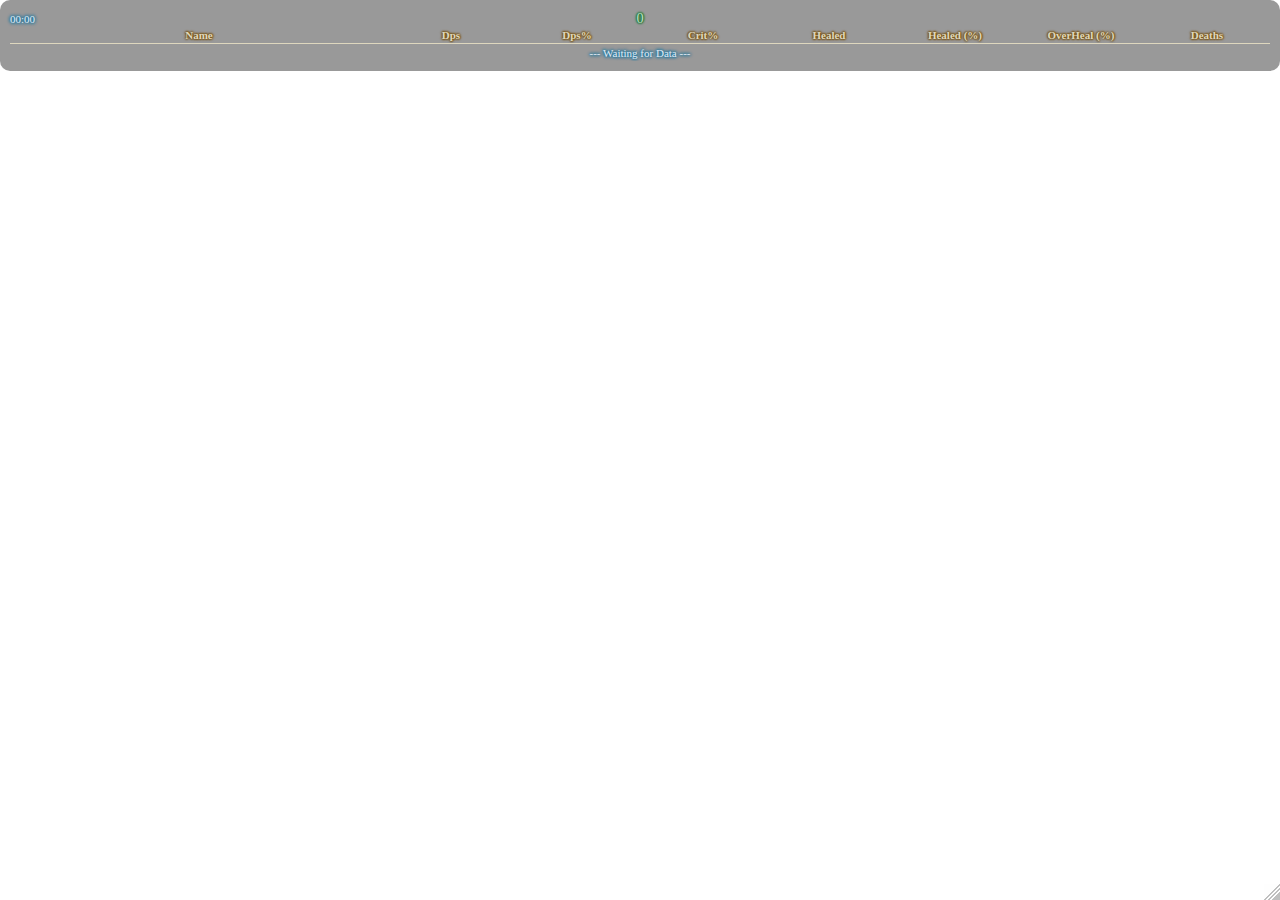
<file: index.html>
<!DOCTYPE html>
<html ng-app="valgrifer.overlay" ng-controller="overlayController" lang="en">
<head>
    <meta charset="utf-8" />
    <title>Overlay</title>
    <script>document.write('<base href="' + document.location.href.split("#")[0] + '" />');</script>
    <link rel="stylesheet" type="text/css" href="css/css.css" />
    <link rel="stylesheet" type="text/css" href="css/jobs.css" />
    <script type="text/javascript" src="common.min.js"></script>
    <script type="text/javascript" src="js/vendor/angular/angular.min.js"></script>
    <script type="text/javascript" src="js/vendor/angular-route/angular-route.min.js"></script>
    <script type="text/javascript" src="js/vendor/ngstorage/ngStorage.min.js"></script>
    <script type="text/javascript" src="app/app.js"></script>
    <script type="text/javascript" src="app/DpsMeter/DpsMeter.js"></script>
    <script type="text/javascript" src="app/Config/Config.js"></script>
    <script type="text/javascript" src="app/DBManager/DBManager.js"></script>
    <script type="text/javascript" src="js/html2canvas.min.js"></script>
    <script type="text/javascript" src="js/canvas2image.js"></script>
    <style id="rootStyle">
    </style>
</head>
    <body ng-class="{resizable: !state.isLocked}">
        <div id="container" ng-class="{expandFromBottom: expandFromBottom}">
            <ng-view></ng-view>
        </div>
    </body>
</html>
</file>
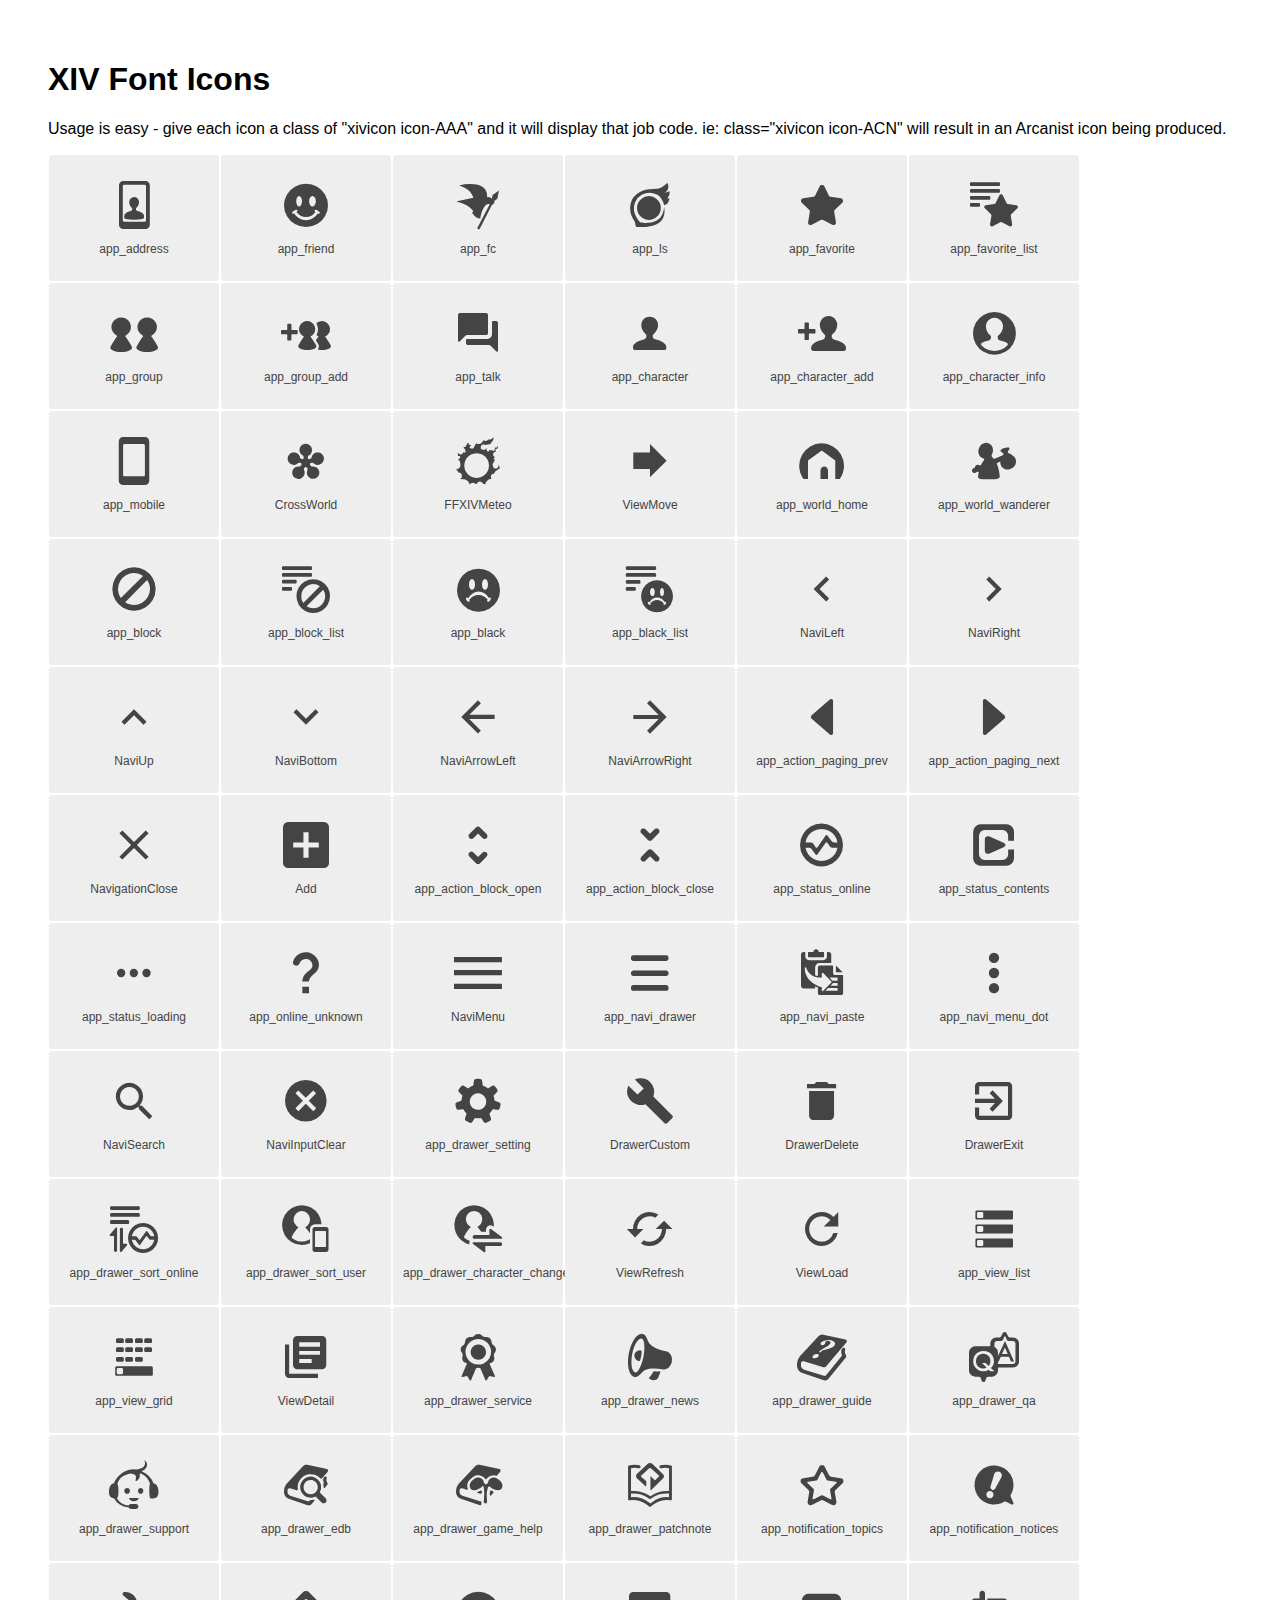
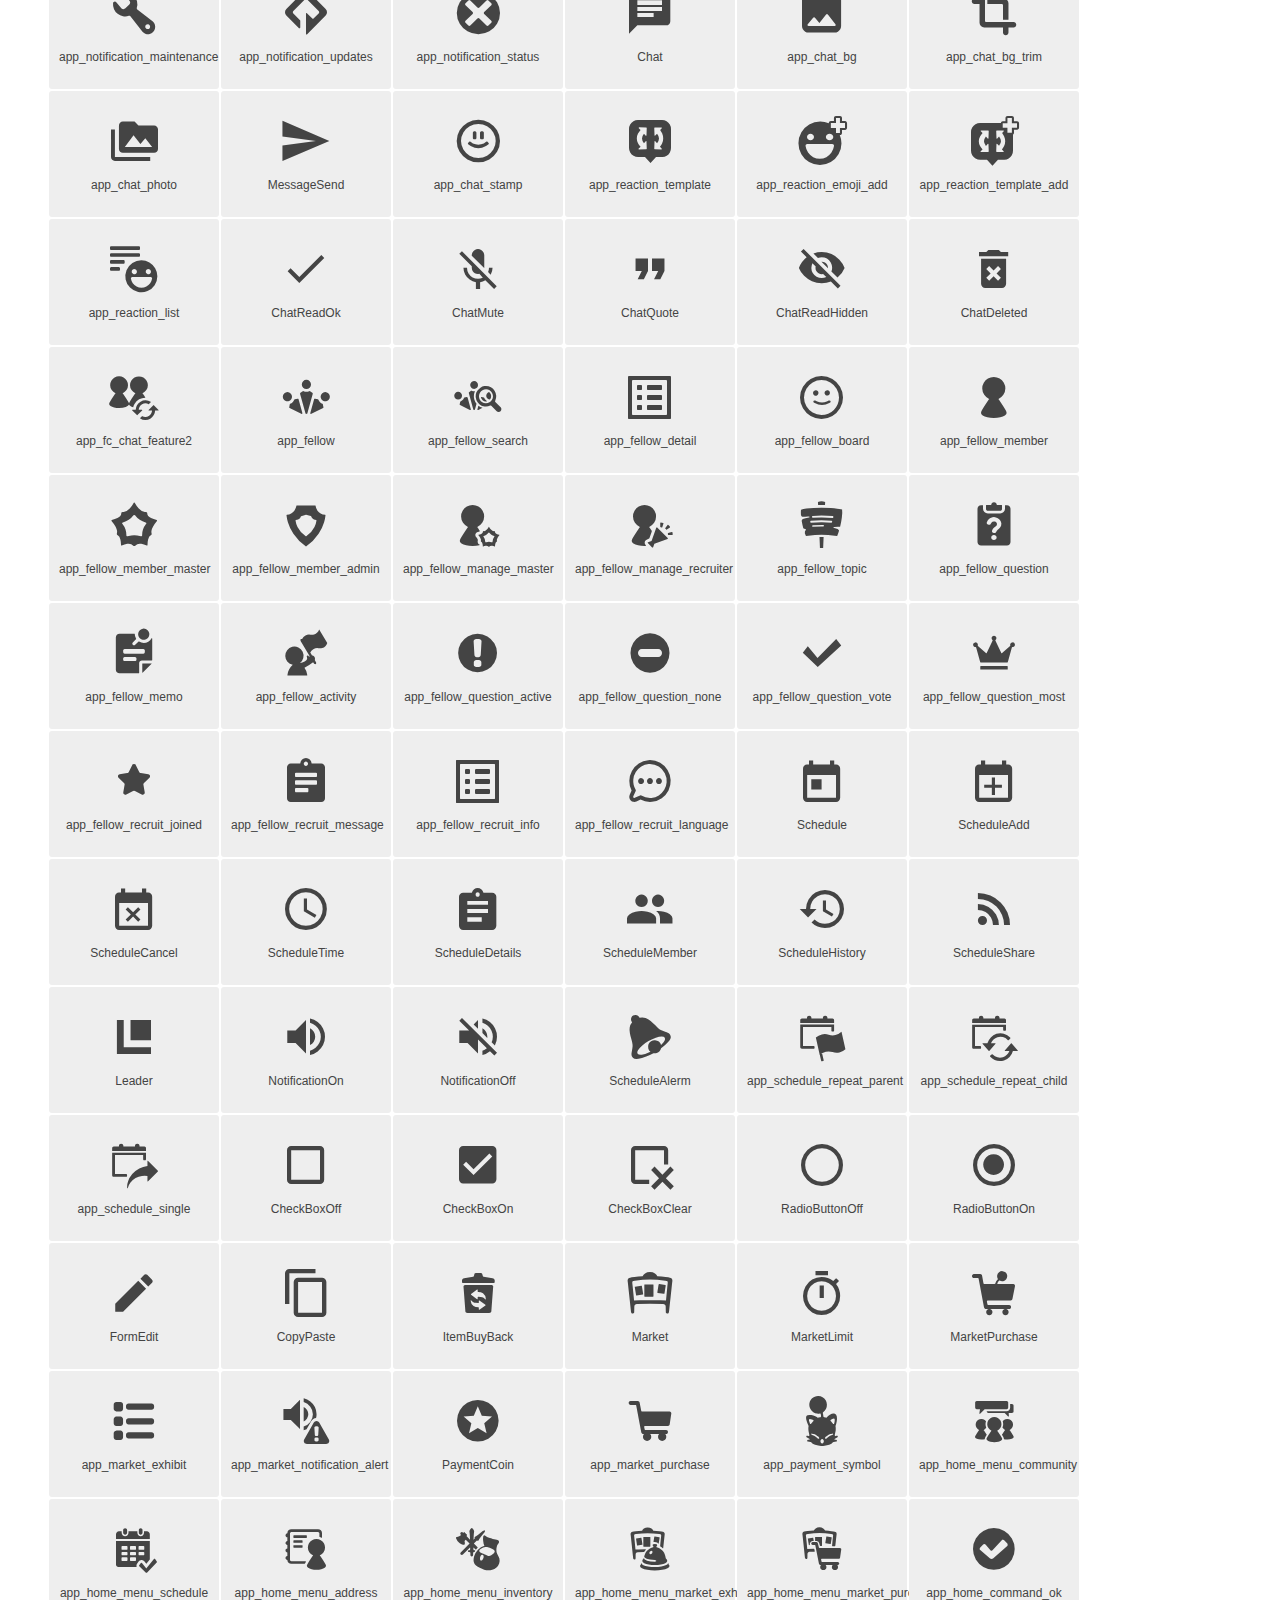
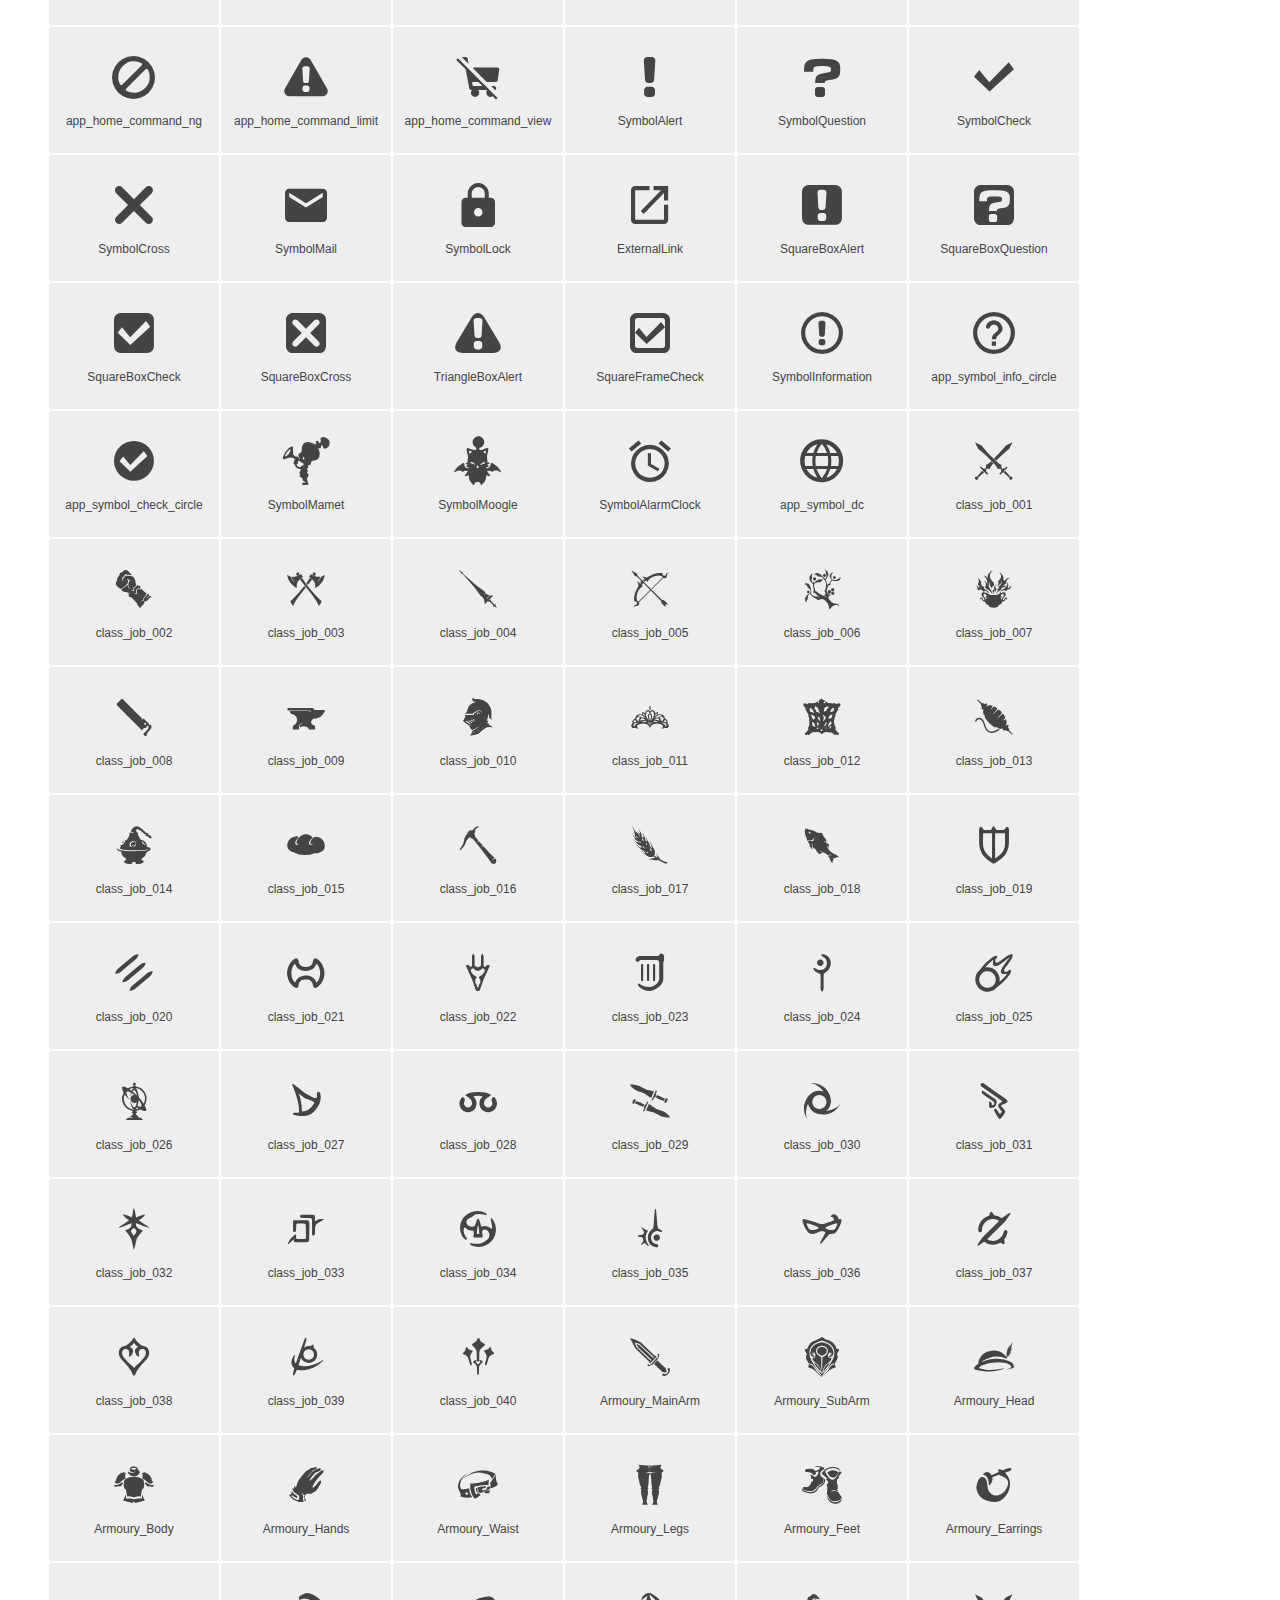
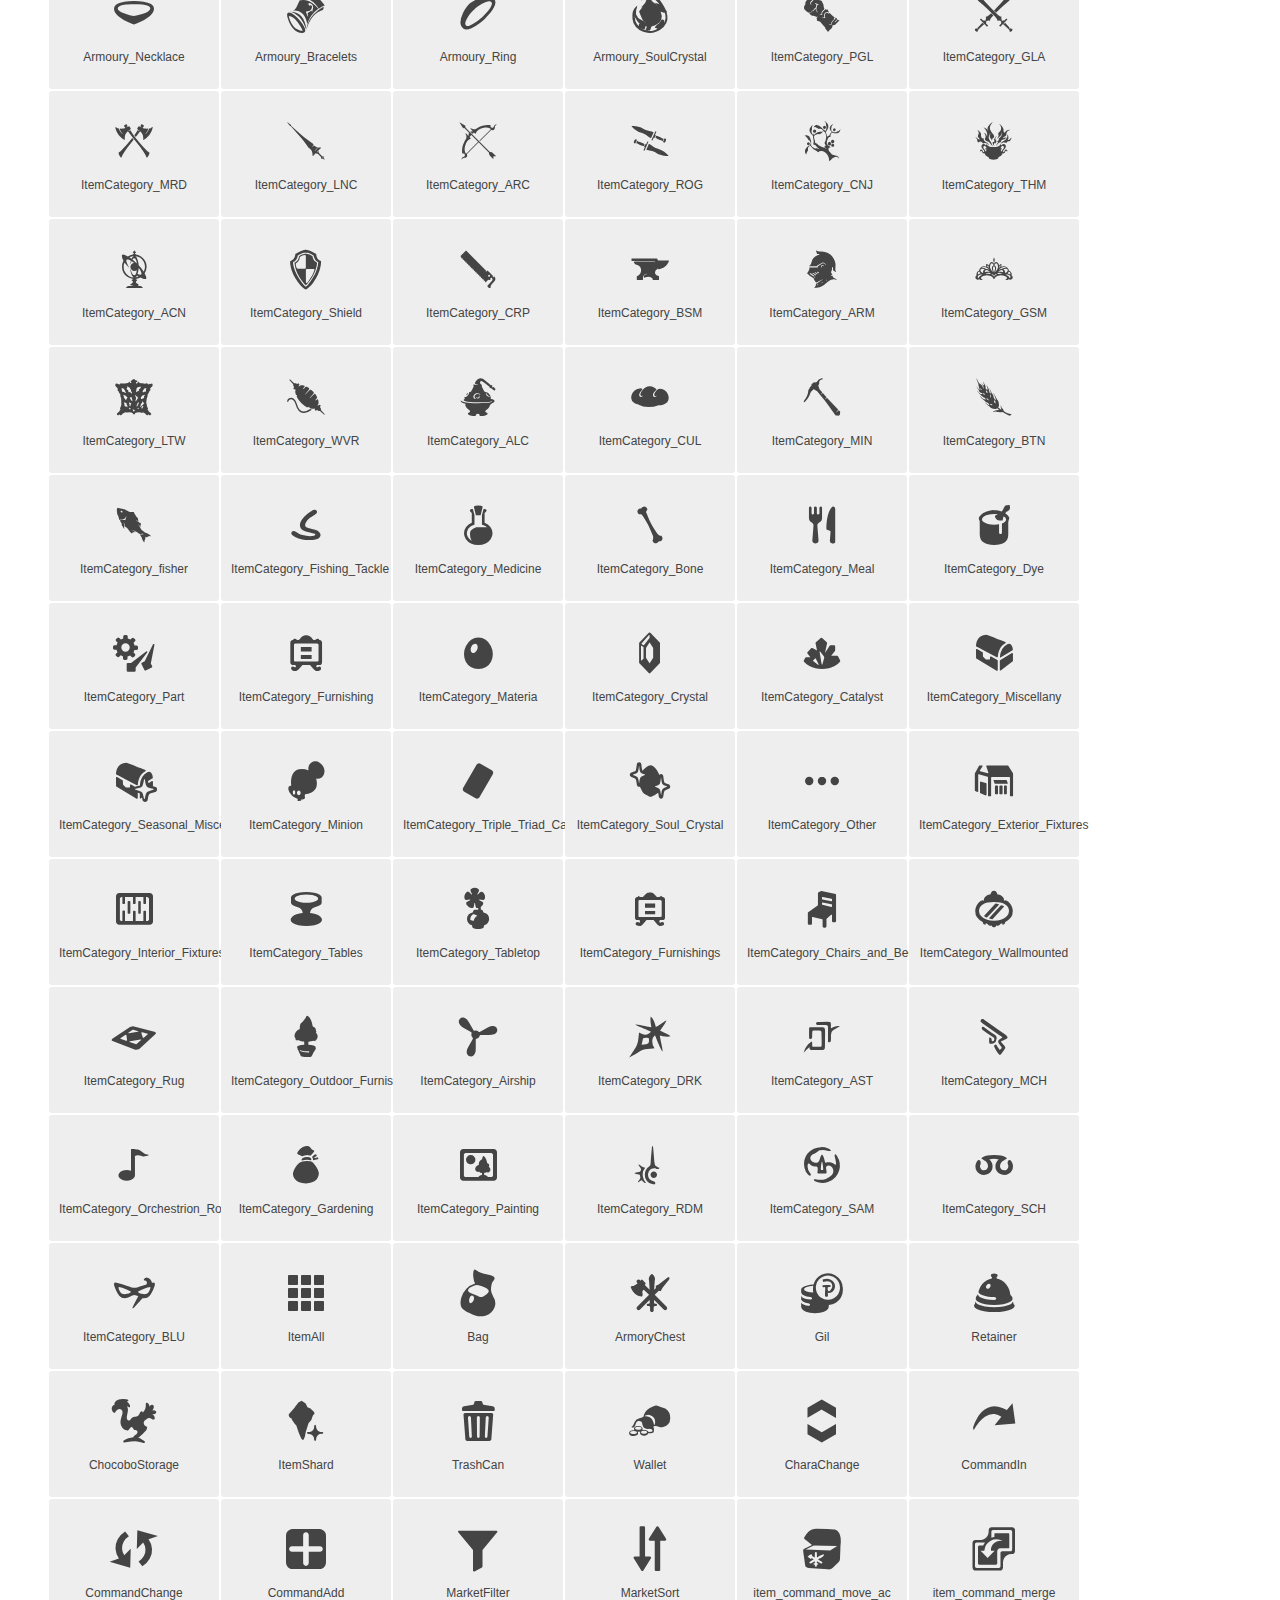
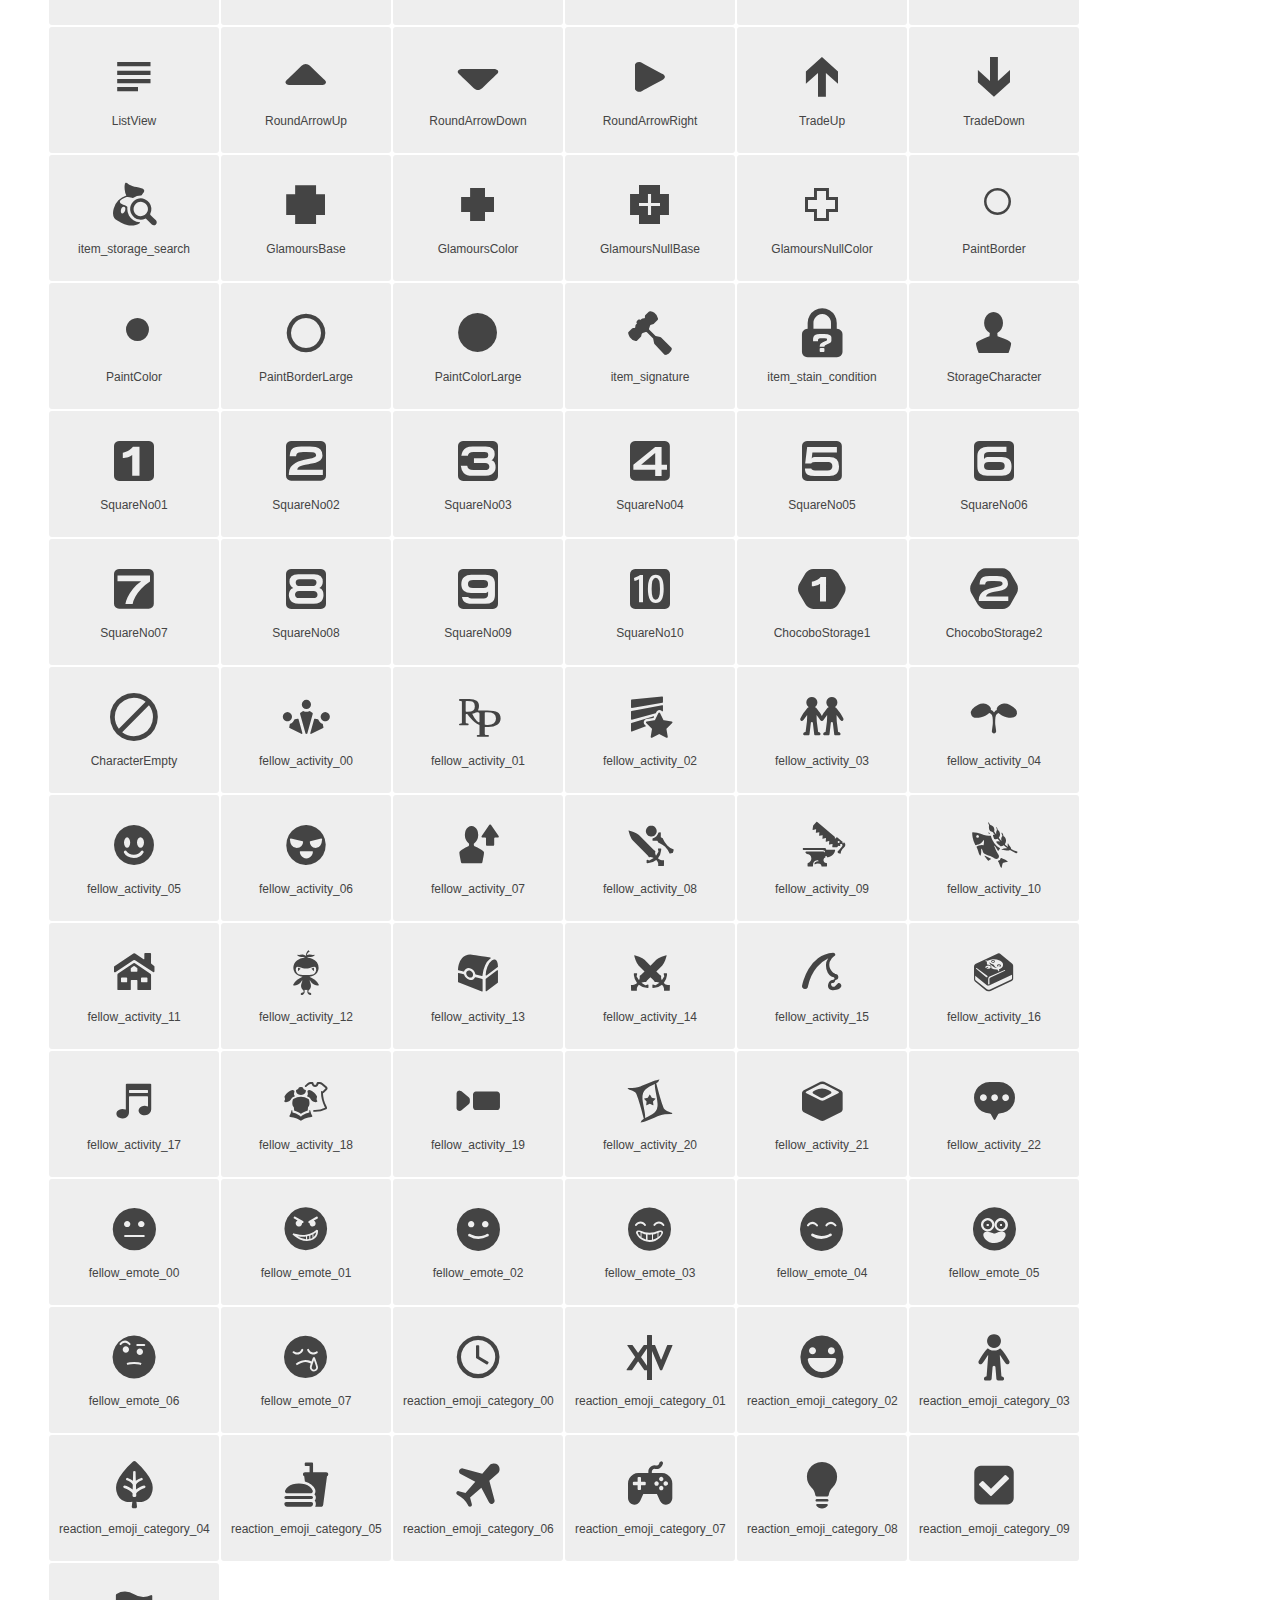
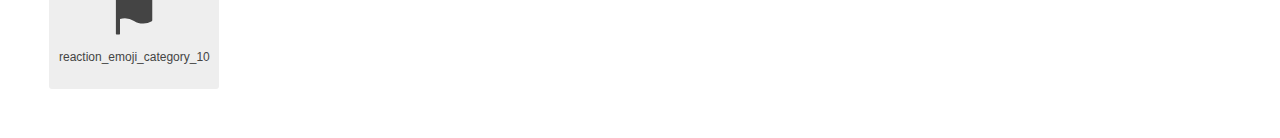
<file: images/classjob-icons-master/src/index.html>
<!DOCTYPE html>
<html lang="en">
<head>
<meta charset="utf-8">
<title>FFXIV Icons, available as SVG font via classes - think FontAwesome for FFXIV!</title>
<style>
    html {
        padding: 40px;
    }
    body {
        font-family: Arial, Helvetica, sans-serif;
    }

    ul {
        display: flex;
        flex-wrap: wrap;

        list-style: none;
        margin: 0;
        padding: 0;
    }
    ul li {
        flex: 0 1 150px;
        width: 150px;
        padding: 25px 10px;
        text-align: center;
        background-color: #eee;
        margin: 1px;
        font-size: 12px;
        color: #444;
        border-radius: 3px;
    }
    ul li i {
        display: block;
        font-size: 50px;
    }

    @font-face {
        font-family: 'xivicons';
        src: url('./FFXIVAppIcons.eot');
        src: url('./FFXIVAppIcons.eot?#iefix') format('embedded-opentype'),
        url('./FFXIVAppIcons.woff') format('woff'),
        url('./FFXIVAppIcons.ttf') format('truetype'),
        url('./FFXIVAppIcons.svg#FFXIVAppIcons') format('svg');
        font-weight: normal;
        font-style: normal;
    }

    [class*='xiv-']:before{
        display: inline-block;
        font-family: 'xivicons';
        font-style: normal;
        font-weight: normal;
        line-height: 1;
        -webkit-font-smoothing: antialiased;
        -moz-osx-font-smoothing: grayscale
    }

    .xiv-app_address:before{content:'\e010';}
.xiv-app_friend:before{content:'\e020';}
.xiv-app_fc:before{content:'\e021';}
.xiv-app_ls:before{content:'\e022';}
.xiv-app_favorite:before{content:'\e030';}
.xiv-app_favorite_list:before{content:'\e031';}
.xiv-app_group:before{content:'\e050';}
.xiv-app_group_add:before{content:'\e052';}
.xiv-app_talk:before{content:'\e060';}
.xiv-app_character:before{content:'\e070';}
.xiv-app_character_add:before{content:'\e072';}
.xiv-app_character_info:before{content:'\e073';}
.xiv-app_mobile:before{content:'\e074';}
.xiv-CrossWorld:before{content:'\e075';}
.xiv-FFXIVMeteo:before{content:'\e076';}
.xiv-ViewMove:before{content:'\e077';}
.xiv-app_world_home:before{content:'\e078';}
.xiv-app_world_wanderer:before{content:'\e079';}
.xiv-app_block:before{content:'\e080';}
.xiv-app_block_list:before{content:'\e081';}
.xiv-app_black:before{content:'\e090';}
.xiv-app_black_list:before{content:'\e091';}
.xiv-NaviLeft:before{content:'\e100';}
.xiv-NaviRight:before{content:'\e101';}
.xiv-NaviUp:before{content:'\e102';}
.xiv-NaviBottom:before{content:'\e103';}
.xiv-NaviArrowLeft:before{content:'\e110';}
.xiv-NaviArrowRight:before{content:'\e111';}
.xiv-app_action_paging_prev:before{content:'\e112';}
.xiv-app_action_paging_next:before{content:'\e113';}
.xiv-NavigationClose:before{content:'\e120';}
.xiv-Add:before{content:'\e121';}
.xiv-app_action_block_open:before{content:'\e122';}
.xiv-app_action_block_close:before{content:'\e123';}
.xiv-app_status_online:before{content:'\e150';}
.xiv-app_status_contents:before{content:'\e151';}
.xiv-app_status_loading:before{content:'\e152';}
.xiv-app_online_unknown:before{content:'\e161';}
.xiv-NaviMenu:before{content:'\e200';}
.xiv-app_navi_drawer:before{content:'\e201';}
.xiv-app_navi_paste:before{content:'\e202';}
.xiv-app_navi_menu_dot:before{content:'\e204';}
.xiv-NaviSearch:before{content:'\e210';}
.xiv-NaviInputClear:before{content:'\e211';}
.xiv-app_drawer_setting:before{content:'\e220';}
.xiv-DrawerCustom:before{content:'\e221';}
.xiv-DrawerDelete:before{content:'\e230';}
.xiv-DrawerExit:before{content:'\e231';}
.xiv-app_drawer_sort_online:before{content:'\e232';}
.xiv-app_drawer_sort_user:before{content:'\e233';}
.xiv-app_drawer_character_change:before{content:'\e234';}
.xiv-ViewRefresh:before{content:'\e240';}
.xiv-ViewLoad:before{content:'\e241';}
.xiv-app_view_list:before{content:'\e250';}
.xiv-app_view_grid:before{content:'\e251';}
.xiv-ViewDetail:before{content:'\e252';}
.xiv-app_drawer_service:before{content:'\e261';}
.xiv-app_drawer_news:before{content:'\e262';}
.xiv-app_drawer_guide:before{content:'\e263';}
.xiv-app_drawer_qa:before{content:'\e264';}
.xiv-app_drawer_support:before{content:'\e265';}
.xiv-app_drawer_edb:before{content:'\e266';}
.xiv-app_drawer_game_help:before{content:'\e267';}
.xiv-app_drawer_patchnote:before{content:'\e268';}
.xiv-app_notification_topics:before{content:'\e271';}
.xiv-app_notification_notices:before{content:'\e272';}
.xiv-app_notification_maintenance:before{content:'\e273';}
.xiv-app_notification_updates:before{content:'\e274';}
.xiv-app_notification_status:before{content:'\e275';}
.xiv-Chat:before{content:'\e300';}
.xiv-app_chat_bg:before{content:'\e303';}
.xiv-app_chat_bg_trim:before{content:'\e304';}
.xiv-app_chat_photo:before{content:'\e305';}
.xiv-MessageSend:before{content:'\e310';}
.xiv-app_chat_stamp:before{content:'\e311';}
.xiv-app_reaction_template:before{content:'\e313';}
.xiv-app_reaction_emoji_add:before{content:'\e314';}
.xiv-app_reaction_template_add:before{content:'\e315';}
.xiv-app_reaction_list:before{content:'\e316';}
.xiv-ChatReadOk:before{content:'\e320';}
.xiv-ChatMute:before{content:'\e321';}
.xiv-ChatQuote:before{content:'\e322';}
.xiv-ChatReadHidden:before{content:'\e323';}
.xiv-ChatDeleted:before{content:'\e324';}
.xiv-app_fc_chat_feature2:before{content:'\e341';}
.xiv-app_fellow:before{content:'\e350';}
.xiv-app_fellow_search:before{content:'\e351';}
.xiv-app_fellow_detail:before{content:'\e352';}
.xiv-app_fellow_board:before{content:'\e353';}
.xiv-app_fellow_member:before{content:'\e354';}
.xiv-app_fellow_member_master:before{content:'\e355';}
.xiv-app_fellow_member_admin:before{content:'\e356';}
.xiv-app_fellow_manage_master:before{content:'\e357';}
.xiv-app_fellow_manage_recruiter:before{content:'\e358';}
.xiv-app_fellow_topic:before{content:'\e361';}
.xiv-app_fellow_question:before{content:'\e362';}
.xiv-app_fellow_memo:before{content:'\e363';}
.xiv-app_fellow_activity:before{content:'\e364';}
.xiv-app_fellow_question_active:before{content:'\e371';}
.xiv-app_fellow_question_none:before{content:'\e372';}
.xiv-app_fellow_question_vote:before{content:'\e373';}
.xiv-app_fellow_question_most:before{content:'\e374';}
.xiv-app_fellow_recruit_joined:before{content:'\e381';}
.xiv-app_fellow_recruit_message:before{content:'\e382';}
.xiv-app_fellow_recruit_info:before{content:'\e383';}
.xiv-app_fellow_recruit_language:before{content:'\e384';}
.xiv-Schedule:before{content:'\e400';}
.xiv-ScheduleAdd:before{content:'\e402';}
.xiv-ScheduleCancel:before{content:'\e403';}
.xiv-ScheduleTime:before{content:'\e410';}
.xiv-ScheduleDetails:before{content:'\e411';}
.xiv-ScheduleMember:before{content:'\e412';}
.xiv-ScheduleHistory:before{content:'\e413';}
.xiv-ScheduleShare:before{content:'\e414';}
.xiv-Leader:before{content:'\e415';}
.xiv-NotificationOn:before{content:'\e450';}
.xiv-NotificationOff:before{content:'\e451';}
.xiv-ScheduleAlerm:before{content:'\e452';}
.xiv-app_schedule_repeat_parent:before{content:'\e461';}
.xiv-app_schedule_repeat_child:before{content:'\e462';}
.xiv-app_schedule_single:before{content:'\e463';}
.xiv-CheckBoxOff:before{content:'\e500';}
.xiv-CheckBoxOn:before{content:'\e501';}
.xiv-CheckBoxClear:before{content:'\e503';}
.xiv-RadioButtonOff:before{content:'\e505';}
.xiv-RadioButtonOn:before{content:'\e506';}
.xiv-FormEdit:before{content:'\e510';}
.xiv-CopyPaste:before{content:'\e520';}
.xiv-ItemBuyBack:before{content:'\e601';}
.xiv-Market:before{content:'\e700';}
.xiv-MarketLimit:before{content:'\e702';}
.xiv-MarketPurchase:before{content:'\e703';}
.xiv-app_market_exhibit:before{content:'\e704';}
.xiv-app_market_notification_alert:before{content:'\e705';}
.xiv-PaymentCoin:before{content:'\e800';}
.xiv-app_market_purchase:before{content:'\e801';}
.xiv-app_payment_symbol:before{content:'\e802';}
.xiv-app_home_menu_community:before{content:'\e841';}
.xiv-app_home_menu_schedule:before{content:'\e842';}
.xiv-app_home_menu_address:before{content:'\e843';}
.xiv-app_home_menu_inventory:before{content:'\e844';}
.xiv-app_home_menu_market_exhibit:before{content:'\e845';}
.xiv-app_home_menu_market_purchase:before{content:'\e846';}
.xiv-app_home_command_ok:before{content:'\e851';}
.xiv-app_home_command_ng:before{content:'\e852';}
.xiv-app_home_command_limit:before{content:'\e853';}
.xiv-app_home_command_view:before{content:'\e854';}
.xiv-SymbolAlert:before{content:'\e900';}
.xiv-SymbolQuestion:before{content:'\e901';}
.xiv-SymbolCheck:before{content:'\e902';}
.xiv-SymbolCross:before{content:'\e903';}
.xiv-SymbolMail:before{content:'\e904';}
.xiv-SymbolLock:before{content:'\e905';}
.xiv-ExternalLink:before{content:'\e906';}
.xiv-SquareBoxAlert:before{content:'\e910';}
.xiv-SquareBoxQuestion:before{content:'\e911';}
.xiv-SquareBoxCheck:before{content:'\e912';}
.xiv-SquareBoxCross:before{content:'\e913';}
.xiv-TriangleBoxAlert:before{content:'\e919';}
.xiv-SquareFrameCheck:before{content:'\e922';}
.xiv-SymbolInformation:before{content:'\e930';}
.xiv-app_symbol_info_circle:before{content:'\e931';}
.xiv-app_symbol_check_circle:before{content:'\e932';}
.xiv-SymbolMamet:before{content:'\e951';}
.xiv-SymbolMoogle:before{content:'\e952';}
.xiv-SymbolAlarmClock:before{content:'\e953';}
.xiv-app_symbol_dc:before{content:'\e956';}
.xiv-class_job_001:before{content:'\f001';}
.xiv-class_job_002:before{content:'\f002';}
.xiv-class_job_003:before{content:'\f003';}
.xiv-class_job_004:before{content:'\f004';}
.xiv-class_job_005:before{content:'\f005';}
.xiv-class_job_006:before{content:'\f006';}
.xiv-class_job_007:before{content:'\f007';}
.xiv-class_job_008:before{content:'\f008';}
.xiv-class_job_009:before{content:'\f009';}
.xiv-class_job_010:before{content:'\f010';}
.xiv-class_job_011:before{content:'\f011';}
.xiv-class_job_012:before{content:'\f012';}
.xiv-class_job_013:before{content:'\f013';}
.xiv-class_job_014:before{content:'\f014';}
.xiv-class_job_015:before{content:'\f015';}
.xiv-class_job_016:before{content:'\f016';}
.xiv-class_job_017:before{content:'\f017';}
.xiv-class_job_018:before{content:'\f018';}
.xiv-class_job_019:before{content:'\f019';}
.xiv-class_job_020:before{content:'\f020';}
.xiv-class_job_021:before{content:'\f021';}
.xiv-class_job_022:before{content:'\f022';}
.xiv-class_job_023:before{content:'\f023';}
.xiv-class_job_024:before{content:'\f024';}
.xiv-class_job_025:before{content:'\f025';}
.xiv-class_job_026:before{content:'\f026';}
.xiv-class_job_027:before{content:'\f027';}
.xiv-class_job_028:before{content:'\f028';}
.xiv-class_job_029:before{content:'\f029';}
.xiv-class_job_030:before{content:'\f030';}
.xiv-class_job_031:before{content:'\f031';}
.xiv-class_job_032:before{content:'\f032';}
.xiv-class_job_033:before{content:'\f033';}
.xiv-class_job_034:before{content:'\f034';}
.xiv-class_job_035:before{content:'\f035';}
.xiv-class_job_036:before{content:'\f036';}
.xiv-class_job_037:before{content:'\f037';}
.xiv-class_job_038:before{content:'\f038';}
.xiv-class_job_039:before{content:'\f039';}
.xiv-class_job_040:before{content:'\f040';}
.xiv-Armoury_MainArm:before{content:'\f081';}
.xiv-Armoury_SubArm:before{content:'\f082';}
.xiv-Armoury_Head:before{content:'\f083';}
.xiv-Armoury_Body:before{content:'\f084';}
.xiv-Armoury_Hands:before{content:'\f085';}
.xiv-Armoury_Waist:before{content:'\f086';}
.xiv-Armoury_Legs:before{content:'\f087';}
.xiv-Armoury_Feet:before{content:'\f088';}
.xiv-Armoury_Earrings:before{content:'\f089';}
.xiv-Armoury_Necklace:before{content:'\f090';}
.xiv-Armoury_Bracelets:before{content:'\f091';}
.xiv-Armoury_Ring:before{content:'\f092';}
.xiv-Armoury_SoulCrystal:before{content:'\f093';}
.xiv-ItemCategory_PGL:before{content:'\f101';}
.xiv-ItemCategory_GLA:before{content:'\f102';}
.xiv-ItemCategory_MRD:before{content:'\f103';}
.xiv-ItemCategory_LNC:before{content:'\f104';}
.xiv-ItemCategory_ARC:before{content:'\f105';}
.xiv-ItemCategory_ROG:before{content:'\f106';}
.xiv-ItemCategory_CNJ:before{content:'\f107';}
.xiv-ItemCategory_THM:before{content:'\f108';}
.xiv-ItemCategory_ACN:before{content:'\f109';}
.xiv-ItemCategory_Shield:before{content:'\f110';}
.xiv-ItemCategory_CRP:before{content:'\f112';}
.xiv-ItemCategory_BSM:before{content:'\f113';}
.xiv-ItemCategory_ARM:before{content:'\f114';}
.xiv-ItemCategory_GSM:before{content:'\f115';}
.xiv-ItemCategory_LTW:before{content:'\f116';}
.xiv-ItemCategory_WVR:before{content:'\f117';}
.xiv-ItemCategory_ALC:before{content:'\f118';}
.xiv-ItemCategory_CUL:before{content:'\f119';}
.xiv-ItemCategory_MIN:before{content:'\f120';}
.xiv-ItemCategory_BTN:before{content:'\f121';}
.xiv-ItemCategory_fisher:before{content:'\f122';}
.xiv-ItemCategory_Fishing_Tackle:before{content:'\f123';}
.xiv-ItemCategory_Medicine:before{content:'\f136';}
.xiv-ItemCategory_Bone:before{content:'\f144';}
.xiv-ItemCategory_Meal:before{content:'\f146';}
.xiv-ItemCategory_Dye:before{content:'\f147';}
.xiv-ItemCategory_Part:before{content:'\f148';}
.xiv-ItemCategory_Furnishing:before{content:'\f149';}
.xiv-ItemCategory_Materia:before{content:'\f150';}
.xiv-ItemCategory_Crystal:before{content:'\f151';}
.xiv-ItemCategory_Catalyst:before{content:'\f152';}
.xiv-ItemCategory_Miscellany:before{content:'\f153';}
.xiv-ItemCategory_Seasonal_Miscellany:before{content:'\f154';}
.xiv-ItemCategory_Minion:before{content:'\f155';}
.xiv-ItemCategory_Triple_Triad_Card:before{content:'\f156';}
.xiv-ItemCategory_Soul_Crystal:before{content:'\f157';}
.xiv-ItemCategory_Other:before{content:'\f159';}
.xiv-ItemCategory_Exterior_Fixtures:before{content:'\f160';}
.xiv-ItemCategory_Interior_Fixtures:before{content:'\f161';}
.xiv-ItemCategory_Tables:before{content:'\f162';}
.xiv-ItemCategory_Tabletop:before{content:'\f163';}
.xiv-ItemCategory_Furnishings:before{content:'\f164';}
.xiv-ItemCategory_Chairs_and_Beds:before{content:'\f165';}
.xiv-ItemCategory_Wallmounted:before{content:'\f166';}
.xiv-ItemCategory_Rug:before{content:'\f167';}
.xiv-ItemCategory_Outdoor_Furnishings:before{content:'\f168';}
.xiv-ItemCategory_Airship:before{content:'\f169';}
.xiv-ItemCategory_DRK:before{content:'\f170';}
.xiv-ItemCategory_AST:before{content:'\f171';}
.xiv-ItemCategory_MCH:before{content:'\f172';}
.xiv-ItemCategory_Orchestrion_Roll:before{content:'\f173';}
.xiv-ItemCategory_Gardening:before{content:'\f174';}
.xiv-ItemCategory_Painting:before{content:'\f175';}
.xiv-ItemCategory_RDM:before{content:'\f176';}
.xiv-ItemCategory_SAM:before{content:'\f177';}
.xiv-ItemCategory_SCH:before{content:'\f178';}
.xiv-ItemCategory_BLU:before{content:'\f180';}
.xiv-ItemAll:before{content:'\f200';}
.xiv-Bag:before{content:'\f201';}
.xiv-ArmoryChest:before{content:'\f202';}
.xiv-Gil:before{content:'\f203';}
.xiv-Retainer:before{content:'\f204';}
.xiv-ChocoboStorage:before{content:'\f205';}
.xiv-ItemShard:before{content:'\f206';}
.xiv-TrashCan:before{content:'\f208';}
.xiv-Wallet:before{content:'\f209';}
.xiv-CharaChange:before{content:'\f210';}
.xiv-CommandIn:before{content:'\f211';}
.xiv-CommandChange:before{content:'\f212';}
.xiv-CommandAdd:before{content:'\f213';}
.xiv-MarketFilter:before{content:'\f214';}
.xiv-MarketSort:before{content:'\f215';}
.xiv-item_command_move_ac:before{content:'\f216';}
.xiv-item_command_merge:before{content:'\f218';}
.xiv-ListView:before{content:'\f219';}
.xiv-RoundArrowUp:before{content:'\f221';}
.xiv-RoundArrowDown:before{content:'\f222';}
.xiv-RoundArrowRight:before{content:'\f223';}
.xiv-TradeUp:before{content:'\f224';}
.xiv-TradeDown:before{content:'\f225';}
.xiv-item_storage_search:before{content:'\f226';}
.xiv-GlamoursBase:before{content:'\f231';}
.xiv-GlamoursColor:before{content:'\f232';}
.xiv-GlamoursNullBase:before{content:'\f233';}
.xiv-GlamoursNullColor:before{content:'\f234';}
.xiv-PaintBorder:before{content:'\f235';}
.xiv-PaintColor:before{content:'\f236';}
.xiv-PaintBorderLarge:before{content:'\f237';}
.xiv-PaintColorLarge:before{content:'\f238';}
.xiv-item_signature:before{content:'\f239';}
.xiv-item_stain_condition:before{content:'\f240';}
.xiv-StorageCharacter:before{content:'\f300';}
.xiv-SquareNo01:before{content:'\f301';}
.xiv-SquareNo02:before{content:'\f302';}
.xiv-SquareNo03:before{content:'\f303';}
.xiv-SquareNo04:before{content:'\f304';}
.xiv-SquareNo05:before{content:'\f305';}
.xiv-SquareNo06:before{content:'\f306';}
.xiv-SquareNo07:before{content:'\f307';}
.xiv-SquareNo08:before{content:'\f308';}
.xiv-SquareNo09:before{content:'\f309';}
.xiv-SquareNo10:before{content:'\f310';}
.xiv-ChocoboStorage1:before{content:'\f331';}
.xiv-ChocoboStorage2:before{content:'\f332';}
.xiv-CharacterEmpty:before{content:'\f341';}
.xiv-fellow_activity_00:before{content:'\f400';}
.xiv-fellow_activity_01:before{content:'\f401';}
.xiv-fellow_activity_02:before{content:'\f402';}
.xiv-fellow_activity_03:before{content:'\f403';}
.xiv-fellow_activity_04:before{content:'\f404';}
.xiv-fellow_activity_05:before{content:'\f405';}
.xiv-fellow_activity_06:before{content:'\f406';}
.xiv-fellow_activity_07:before{content:'\f407';}
.xiv-fellow_activity_08:before{content:'\f408';}
.xiv-fellow_activity_09:before{content:'\f409';}
.xiv-fellow_activity_10:before{content:'\f410';}
.xiv-fellow_activity_11:before{content:'\f411';}
.xiv-fellow_activity_12:before{content:'\f412';}
.xiv-fellow_activity_13:before{content:'\f413';}
.xiv-fellow_activity_14:before{content:'\f414';}
.xiv-fellow_activity_15:before{content:'\f415';}
.xiv-fellow_activity_16:before{content:'\f416';}
.xiv-fellow_activity_17:before{content:'\f417';}
.xiv-fellow_activity_18:before{content:'\f418';}
.xiv-fellow_activity_19:before{content:'\f419';}
.xiv-fellow_activity_20:before{content:'\f420';}
.xiv-fellow_activity_21:before{content:'\f421';}
.xiv-fellow_activity_22:before{content:'\f422';}
.xiv-fellow_emote_00:before{content:'\f500';}
.xiv-fellow_emote_01:before{content:'\f501';}
.xiv-fellow_emote_02:before{content:'\f502';}
.xiv-fellow_emote_03:before{content:'\f503';}
.xiv-fellow_emote_04:before{content:'\f504';}
.xiv-fellow_emote_05:before{content:'\f505';}
.xiv-fellow_emote_06:before{content:'\f506';}
.xiv-fellow_emote_07:before{content:'\f507';}
.xiv-reaction_emoji_category_00:before{content:'\f600';}
.xiv-reaction_emoji_category_01:before{content:'\f601';}
.xiv-reaction_emoji_category_02:before{content:'\f602';}
.xiv-reaction_emoji_category_03:before{content:'\f603';}
.xiv-reaction_emoji_category_04:before{content:'\f604';}
.xiv-reaction_emoji_category_05:before{content:'\f605';}
.xiv-reaction_emoji_category_06:before{content:'\f606';}
.xiv-reaction_emoji_category_07:before{content:'\f607';}
.xiv-reaction_emoji_category_08:before{content:'\f608';}
.xiv-reaction_emoji_category_09:before{content:'\f609';}
.xiv-reaction_emoji_category_10:before{content:'\f610';}

</style>
</head>

<body id="home">

<h1>XIV Font Icons</h1>
<p>
    Usage is easy - give each icon a class of "xivicon icon-AAA" and
    it will display that job code. ie: class="xivicon icon-ACN" will
    result in an Arcanist <icon class="xivicon icon-ACN"></icon> icon being produced.
</p>
<ul>
<li><i class="xiv-app_address"></i>app_address</li>
<li><i class="xiv-app_friend"></i>app_friend</li>
<li><i class="xiv-app_fc"></i>app_fc</li>
<li><i class="xiv-app_ls"></i>app_ls</li>
<li><i class="xiv-app_favorite"></i>app_favorite</li>
<li><i class="xiv-app_favorite_list"></i>app_favorite_list</li>
<li><i class="xiv-app_group"></i>app_group</li>
<li><i class="xiv-app_group_add"></i>app_group_add</li>
<li><i class="xiv-app_talk"></i>app_talk</li>
<li><i class="xiv-app_character"></i>app_character</li>
<li><i class="xiv-app_character_add"></i>app_character_add</li>
<li><i class="xiv-app_character_info"></i>app_character_info</li>
<li><i class="xiv-app_mobile"></i>app_mobile</li>
<li><i class="xiv-CrossWorld"></i>CrossWorld</li>
<li><i class="xiv-FFXIVMeteo"></i>FFXIVMeteo</li>
<li><i class="xiv-ViewMove"></i>ViewMove</li>
<li><i class="xiv-app_world_home"></i>app_world_home</li>
<li><i class="xiv-app_world_wanderer"></i>app_world_wanderer</li>
<li><i class="xiv-app_block"></i>app_block</li>
<li><i class="xiv-app_block_list"></i>app_block_list</li>
<li><i class="xiv-app_black"></i>app_black</li>
<li><i class="xiv-app_black_list"></i>app_black_list</li>
<li><i class="xiv-NaviLeft"></i>NaviLeft</li>
<li><i class="xiv-NaviRight"></i>NaviRight</li>
<li><i class="xiv-NaviUp"></i>NaviUp</li>
<li><i class="xiv-NaviBottom"></i>NaviBottom</li>
<li><i class="xiv-NaviArrowLeft"></i>NaviArrowLeft</li>
<li><i class="xiv-NaviArrowRight"></i>NaviArrowRight</li>
<li><i class="xiv-app_action_paging_prev"></i>app_action_paging_prev</li>
<li><i class="xiv-app_action_paging_next"></i>app_action_paging_next</li>
<li><i class="xiv-NavigationClose"></i>NavigationClose</li>
<li><i class="xiv-Add"></i>Add</li>
<li><i class="xiv-app_action_block_open"></i>app_action_block_open</li>
<li><i class="xiv-app_action_block_close"></i>app_action_block_close</li>
<li><i class="xiv-app_status_online"></i>app_status_online</li>
<li><i class="xiv-app_status_contents"></i>app_status_contents</li>
<li><i class="xiv-app_status_loading"></i>app_status_loading</li>
<li><i class="xiv-app_online_unknown"></i>app_online_unknown</li>
<li><i class="xiv-NaviMenu"></i>NaviMenu</li>
<li><i class="xiv-app_navi_drawer"></i>app_navi_drawer</li>
<li><i class="xiv-app_navi_paste"></i>app_navi_paste</li>
<li><i class="xiv-app_navi_menu_dot"></i>app_navi_menu_dot</li>
<li><i class="xiv-NaviSearch"></i>NaviSearch</li>
<li><i class="xiv-NaviInputClear"></i>NaviInputClear</li>
<li><i class="xiv-app_drawer_setting"></i>app_drawer_setting</li>
<li><i class="xiv-DrawerCustom"></i>DrawerCustom</li>
<li><i class="xiv-DrawerDelete"></i>DrawerDelete</li>
<li><i class="xiv-DrawerExit"></i>DrawerExit</li>
<li><i class="xiv-app_drawer_sort_online"></i>app_drawer_sort_online</li>
<li><i class="xiv-app_drawer_sort_user"></i>app_drawer_sort_user</li>
<li><i class="xiv-app_drawer_character_change"></i>app_drawer_character_change</li>
<li><i class="xiv-ViewRefresh"></i>ViewRefresh</li>
<li><i class="xiv-ViewLoad"></i>ViewLoad</li>
<li><i class="xiv-app_view_list"></i>app_view_list</li>
<li><i class="xiv-app_view_grid"></i>app_view_grid</li>
<li><i class="xiv-ViewDetail"></i>ViewDetail</li>
<li><i class="xiv-app_drawer_service"></i>app_drawer_service</li>
<li><i class="xiv-app_drawer_news"></i>app_drawer_news</li>
<li><i class="xiv-app_drawer_guide"></i>app_drawer_guide</li>
<li><i class="xiv-app_drawer_qa"></i>app_drawer_qa</li>
<li><i class="xiv-app_drawer_support"></i>app_drawer_support</li>
<li><i class="xiv-app_drawer_edb"></i>app_drawer_edb</li>
<li><i class="xiv-app_drawer_game_help"></i>app_drawer_game_help</li>
<li><i class="xiv-app_drawer_patchnote"></i>app_drawer_patchnote</li>
<li><i class="xiv-app_notification_topics"></i>app_notification_topics</li>
<li><i class="xiv-app_notification_notices"></i>app_notification_notices</li>
<li><i class="xiv-app_notification_maintenance"></i>app_notification_maintenance</li>
<li><i class="xiv-app_notification_updates"></i>app_notification_updates</li>
<li><i class="xiv-app_notification_status"></i>app_notification_status</li>
<li><i class="xiv-Chat"></i>Chat</li>
<li><i class="xiv-app_chat_bg"></i>app_chat_bg</li>
<li><i class="xiv-app_chat_bg_trim"></i>app_chat_bg_trim</li>
<li><i class="xiv-app_chat_photo"></i>app_chat_photo</li>
<li><i class="xiv-MessageSend"></i>MessageSend</li>
<li><i class="xiv-app_chat_stamp"></i>app_chat_stamp</li>
<li><i class="xiv-app_reaction_template"></i>app_reaction_template</li>
<li><i class="xiv-app_reaction_emoji_add"></i>app_reaction_emoji_add</li>
<li><i class="xiv-app_reaction_template_add"></i>app_reaction_template_add</li>
<li><i class="xiv-app_reaction_list"></i>app_reaction_list</li>
<li><i class="xiv-ChatReadOk"></i>ChatReadOk</li>
<li><i class="xiv-ChatMute"></i>ChatMute</li>
<li><i class="xiv-ChatQuote"></i>ChatQuote</li>
<li><i class="xiv-ChatReadHidden"></i>ChatReadHidden</li>
<li><i class="xiv-ChatDeleted"></i>ChatDeleted</li>
<li><i class="xiv-app_fc_chat_feature2"></i>app_fc_chat_feature2</li>
<li><i class="xiv-app_fellow"></i>app_fellow</li>
<li><i class="xiv-app_fellow_search"></i>app_fellow_search</li>
<li><i class="xiv-app_fellow_detail"></i>app_fellow_detail</li>
<li><i class="xiv-app_fellow_board"></i>app_fellow_board</li>
<li><i class="xiv-app_fellow_member"></i>app_fellow_member</li>
<li><i class="xiv-app_fellow_member_master"></i>app_fellow_member_master</li>
<li><i class="xiv-app_fellow_member_admin"></i>app_fellow_member_admin</li>
<li><i class="xiv-app_fellow_manage_master"></i>app_fellow_manage_master</li>
<li><i class="xiv-app_fellow_manage_recruiter"></i>app_fellow_manage_recruiter</li>
<li><i class="xiv-app_fellow_topic"></i>app_fellow_topic</li>
<li><i class="xiv-app_fellow_question"></i>app_fellow_question</li>
<li><i class="xiv-app_fellow_memo"></i>app_fellow_memo</li>
<li><i class="xiv-app_fellow_activity"></i>app_fellow_activity</li>
<li><i class="xiv-app_fellow_question_active"></i>app_fellow_question_active</li>
<li><i class="xiv-app_fellow_question_none"></i>app_fellow_question_none</li>
<li><i class="xiv-app_fellow_question_vote"></i>app_fellow_question_vote</li>
<li><i class="xiv-app_fellow_question_most"></i>app_fellow_question_most</li>
<li><i class="xiv-app_fellow_recruit_joined"></i>app_fellow_recruit_joined</li>
<li><i class="xiv-app_fellow_recruit_message"></i>app_fellow_recruit_message</li>
<li><i class="xiv-app_fellow_recruit_info"></i>app_fellow_recruit_info</li>
<li><i class="xiv-app_fellow_recruit_language"></i>app_fellow_recruit_language</li>
<li><i class="xiv-Schedule"></i>Schedule</li>
<li><i class="xiv-ScheduleAdd"></i>ScheduleAdd</li>
<li><i class="xiv-ScheduleCancel"></i>ScheduleCancel</li>
<li><i class="xiv-ScheduleTime"></i>ScheduleTime</li>
<li><i class="xiv-ScheduleDetails"></i>ScheduleDetails</li>
<li><i class="xiv-ScheduleMember"></i>ScheduleMember</li>
<li><i class="xiv-ScheduleHistory"></i>ScheduleHistory</li>
<li><i class="xiv-ScheduleShare"></i>ScheduleShare</li>
<li><i class="xiv-Leader"></i>Leader</li>
<li><i class="xiv-NotificationOn"></i>NotificationOn</li>
<li><i class="xiv-NotificationOff"></i>NotificationOff</li>
<li><i class="xiv-ScheduleAlerm"></i>ScheduleAlerm</li>
<li><i class="xiv-app_schedule_repeat_parent"></i>app_schedule_repeat_parent</li>
<li><i class="xiv-app_schedule_repeat_child"></i>app_schedule_repeat_child</li>
<li><i class="xiv-app_schedule_single"></i>app_schedule_single</li>
<li><i class="xiv-CheckBoxOff"></i>CheckBoxOff</li>
<li><i class="xiv-CheckBoxOn"></i>CheckBoxOn</li>
<li><i class="xiv-CheckBoxClear"></i>CheckBoxClear</li>
<li><i class="xiv-RadioButtonOff"></i>RadioButtonOff</li>
<li><i class="xiv-RadioButtonOn"></i>RadioButtonOn</li>
<li><i class="xiv-FormEdit"></i>FormEdit</li>
<li><i class="xiv-CopyPaste"></i>CopyPaste</li>
<li><i class="xiv-ItemBuyBack"></i>ItemBuyBack</li>
<li><i class="xiv-Market"></i>Market</li>
<li><i class="xiv-MarketLimit"></i>MarketLimit</li>
<li><i class="xiv-MarketPurchase"></i>MarketPurchase</li>
<li><i class="xiv-app_market_exhibit"></i>app_market_exhibit</li>
<li><i class="xiv-app_market_notification_alert"></i>app_market_notification_alert</li>
<li><i class="xiv-PaymentCoin"></i>PaymentCoin</li>
<li><i class="xiv-app_market_purchase"></i>app_market_purchase</li>
<li><i class="xiv-app_payment_symbol"></i>app_payment_symbol</li>
<li><i class="xiv-app_home_menu_community"></i>app_home_menu_community</li>
<li><i class="xiv-app_home_menu_schedule"></i>app_home_menu_schedule</li>
<li><i class="xiv-app_home_menu_address"></i>app_home_menu_address</li>
<li><i class="xiv-app_home_menu_inventory"></i>app_home_menu_inventory</li>
<li><i class="xiv-app_home_menu_market_exhibit"></i>app_home_menu_market_exhibit</li>
<li><i class="xiv-app_home_menu_market_purchase"></i>app_home_menu_market_purchase</li>
<li><i class="xiv-app_home_command_ok"></i>app_home_command_ok</li>
<li><i class="xiv-app_home_command_ng"></i>app_home_command_ng</li>
<li><i class="xiv-app_home_command_limit"></i>app_home_command_limit</li>
<li><i class="xiv-app_home_command_view"></i>app_home_command_view</li>
<li><i class="xiv-SymbolAlert"></i>SymbolAlert</li>
<li><i class="xiv-SymbolQuestion"></i>SymbolQuestion</li>
<li><i class="xiv-SymbolCheck"></i>SymbolCheck</li>
<li><i class="xiv-SymbolCross"></i>SymbolCross</li>
<li><i class="xiv-SymbolMail"></i>SymbolMail</li>
<li><i class="xiv-SymbolLock"></i>SymbolLock</li>
<li><i class="xiv-ExternalLink"></i>ExternalLink</li>
<li><i class="xiv-SquareBoxAlert"></i>SquareBoxAlert</li>
<li><i class="xiv-SquareBoxQuestion"></i>SquareBoxQuestion</li>
<li><i class="xiv-SquareBoxCheck"></i>SquareBoxCheck</li>
<li><i class="xiv-SquareBoxCross"></i>SquareBoxCross</li>
<li><i class="xiv-TriangleBoxAlert"></i>TriangleBoxAlert</li>
<li><i class="xiv-SquareFrameCheck"></i>SquareFrameCheck</li>
<li><i class="xiv-SymbolInformation"></i>SymbolInformation</li>
<li><i class="xiv-app_symbol_info_circle"></i>app_symbol_info_circle</li>
<li><i class="xiv-app_symbol_check_circle"></i>app_symbol_check_circle</li>
<li><i class="xiv-SymbolMamet"></i>SymbolMamet</li>
<li><i class="xiv-SymbolMoogle"></i>SymbolMoogle</li>
<li><i class="xiv-SymbolAlarmClock"></i>SymbolAlarmClock</li>
<li><i class="xiv-app_symbol_dc"></i>app_symbol_dc</li>
<li><i class="xiv-class_job_001"></i>class_job_001</li>
<li><i class="xiv-class_job_002"></i>class_job_002</li>
<li><i class="xiv-class_job_003"></i>class_job_003</li>
<li><i class="xiv-class_job_004"></i>class_job_004</li>
<li><i class="xiv-class_job_005"></i>class_job_005</li>
<li><i class="xiv-class_job_006"></i>class_job_006</li>
<li><i class="xiv-class_job_007"></i>class_job_007</li>
<li><i class="xiv-class_job_008"></i>class_job_008</li>
<li><i class="xiv-class_job_009"></i>class_job_009</li>
<li><i class="xiv-class_job_010"></i>class_job_010</li>
<li><i class="xiv-class_job_011"></i>class_job_011</li>
<li><i class="xiv-class_job_012"></i>class_job_012</li>
<li><i class="xiv-class_job_013"></i>class_job_013</li>
<li><i class="xiv-class_job_014"></i>class_job_014</li>
<li><i class="xiv-class_job_015"></i>class_job_015</li>
<li><i class="xiv-class_job_016"></i>class_job_016</li>
<li><i class="xiv-class_job_017"></i>class_job_017</li>
<li><i class="xiv-class_job_018"></i>class_job_018</li>
<li><i class="xiv-class_job_019"></i>class_job_019</li>
<li><i class="xiv-class_job_020"></i>class_job_020</li>
<li><i class="xiv-class_job_021"></i>class_job_021</li>
<li><i class="xiv-class_job_022"></i>class_job_022</li>
<li><i class="xiv-class_job_023"></i>class_job_023</li>
<li><i class="xiv-class_job_024"></i>class_job_024</li>
<li><i class="xiv-class_job_025"></i>class_job_025</li>
<li><i class="xiv-class_job_026"></i>class_job_026</li>
<li><i class="xiv-class_job_027"></i>class_job_027</li>
<li><i class="xiv-class_job_028"></i>class_job_028</li>
<li><i class="xiv-class_job_029"></i>class_job_029</li>
<li><i class="xiv-class_job_030"></i>class_job_030</li>
<li><i class="xiv-class_job_031"></i>class_job_031</li>
<li><i class="xiv-class_job_032"></i>class_job_032</li>
<li><i class="xiv-class_job_033"></i>class_job_033</li>
<li><i class="xiv-class_job_034"></i>class_job_034</li>
<li><i class="xiv-class_job_035"></i>class_job_035</li>
<li><i class="xiv-class_job_036"></i>class_job_036</li>
<li><i class="xiv-class_job_037"></i>class_job_037</li>
<li><i class="xiv-class_job_038"></i>class_job_038</li>
<li><i class="xiv-class_job_039"></i>class_job_039</li>
<li><i class="xiv-class_job_040"></i>class_job_040</li>
<li><i class="xiv-Armoury_MainArm"></i>Armoury_MainArm</li>
<li><i class="xiv-Armoury_SubArm"></i>Armoury_SubArm</li>
<li><i class="xiv-Armoury_Head"></i>Armoury_Head</li>
<li><i class="xiv-Armoury_Body"></i>Armoury_Body</li>
<li><i class="xiv-Armoury_Hands"></i>Armoury_Hands</li>
<li><i class="xiv-Armoury_Waist"></i>Armoury_Waist</li>
<li><i class="xiv-Armoury_Legs"></i>Armoury_Legs</li>
<li><i class="xiv-Armoury_Feet"></i>Armoury_Feet</li>
<li><i class="xiv-Armoury_Earrings"></i>Armoury_Earrings</li>
<li><i class="xiv-Armoury_Necklace"></i>Armoury_Necklace</li>
<li><i class="xiv-Armoury_Bracelets"></i>Armoury_Bracelets</li>
<li><i class="xiv-Armoury_Ring"></i>Armoury_Ring</li>
<li><i class="xiv-Armoury_SoulCrystal"></i>Armoury_SoulCrystal</li>
<li><i class="xiv-ItemCategory_PGL"></i>ItemCategory_PGL</li>
<li><i class="xiv-ItemCategory_GLA"></i>ItemCategory_GLA</li>
<li><i class="xiv-ItemCategory_MRD"></i>ItemCategory_MRD</li>
<li><i class="xiv-ItemCategory_LNC"></i>ItemCategory_LNC</li>
<li><i class="xiv-ItemCategory_ARC"></i>ItemCategory_ARC</li>
<li><i class="xiv-ItemCategory_ROG"></i>ItemCategory_ROG</li>
<li><i class="xiv-ItemCategory_CNJ"></i>ItemCategory_CNJ</li>
<li><i class="xiv-ItemCategory_THM"></i>ItemCategory_THM</li>
<li><i class="xiv-ItemCategory_ACN"></i>ItemCategory_ACN</li>
<li><i class="xiv-ItemCategory_Shield"></i>ItemCategory_Shield</li>
<li><i class="xiv-ItemCategory_CRP"></i>ItemCategory_CRP</li>
<li><i class="xiv-ItemCategory_BSM"></i>ItemCategory_BSM</li>
<li><i class="xiv-ItemCategory_ARM"></i>ItemCategory_ARM</li>
<li><i class="xiv-ItemCategory_GSM"></i>ItemCategory_GSM</li>
<li><i class="xiv-ItemCategory_LTW"></i>ItemCategory_LTW</li>
<li><i class="xiv-ItemCategory_WVR"></i>ItemCategory_WVR</li>
<li><i class="xiv-ItemCategory_ALC"></i>ItemCategory_ALC</li>
<li><i class="xiv-ItemCategory_CUL"></i>ItemCategory_CUL</li>
<li><i class="xiv-ItemCategory_MIN"></i>ItemCategory_MIN</li>
<li><i class="xiv-ItemCategory_BTN"></i>ItemCategory_BTN</li>
<li><i class="xiv-ItemCategory_fisher"></i>ItemCategory_fisher</li>
<li><i class="xiv-ItemCategory_Fishing_Tackle"></i>ItemCategory_Fishing_Tackle</li>
<li><i class="xiv-ItemCategory_Medicine"></i>ItemCategory_Medicine</li>
<li><i class="xiv-ItemCategory_Bone"></i>ItemCategory_Bone</li>
<li><i class="xiv-ItemCategory_Meal"></i>ItemCategory_Meal</li>
<li><i class="xiv-ItemCategory_Dye"></i>ItemCategory_Dye</li>
<li><i class="xiv-ItemCategory_Part"></i>ItemCategory_Part</li>
<li><i class="xiv-ItemCategory_Furnishing"></i>ItemCategory_Furnishing</li>
<li><i class="xiv-ItemCategory_Materia"></i>ItemCategory_Materia</li>
<li><i class="xiv-ItemCategory_Crystal"></i>ItemCategory_Crystal</li>
<li><i class="xiv-ItemCategory_Catalyst"></i>ItemCategory_Catalyst</li>
<li><i class="xiv-ItemCategory_Miscellany"></i>ItemCategory_Miscellany</li>
<li><i class="xiv-ItemCategory_Seasonal_Miscellany"></i>ItemCategory_Seasonal_Miscellany</li>
<li><i class="xiv-ItemCategory_Minion"></i>ItemCategory_Minion</li>
<li><i class="xiv-ItemCategory_Triple_Triad_Card"></i>ItemCategory_Triple_Triad_Card</li>
<li><i class="xiv-ItemCategory_Soul_Crystal"></i>ItemCategory_Soul_Crystal</li>
<li><i class="xiv-ItemCategory_Other"></i>ItemCategory_Other</li>
<li><i class="xiv-ItemCategory_Exterior_Fixtures"></i>ItemCategory_Exterior_Fixtures</li>
<li><i class="xiv-ItemCategory_Interior_Fixtures"></i>ItemCategory_Interior_Fixtures</li>
<li><i class="xiv-ItemCategory_Tables"></i>ItemCategory_Tables</li>
<li><i class="xiv-ItemCategory_Tabletop"></i>ItemCategory_Tabletop</li>
<li><i class="xiv-ItemCategory_Furnishings"></i>ItemCategory_Furnishings</li>
<li><i class="xiv-ItemCategory_Chairs_and_Beds"></i>ItemCategory_Chairs_and_Beds</li>
<li><i class="xiv-ItemCategory_Wallmounted"></i>ItemCategory_Wallmounted</li>
<li><i class="xiv-ItemCategory_Rug"></i>ItemCategory_Rug</li>
<li><i class="xiv-ItemCategory_Outdoor_Furnishings"></i>ItemCategory_Outdoor_Furnishings</li>
<li><i class="xiv-ItemCategory_Airship"></i>ItemCategory_Airship</li>
<li><i class="xiv-ItemCategory_DRK"></i>ItemCategory_DRK</li>
<li><i class="xiv-ItemCategory_AST"></i>ItemCategory_AST</li>
<li><i class="xiv-ItemCategory_MCH"></i>ItemCategory_MCH</li>
<li><i class="xiv-ItemCategory_Orchestrion_Roll"></i>ItemCategory_Orchestrion_Roll</li>
<li><i class="xiv-ItemCategory_Gardening"></i>ItemCategory_Gardening</li>
<li><i class="xiv-ItemCategory_Painting"></i>ItemCategory_Painting</li>
<li><i class="xiv-ItemCategory_RDM"></i>ItemCategory_RDM</li>
<li><i class="xiv-ItemCategory_SAM"></i>ItemCategory_SAM</li>
<li><i class="xiv-ItemCategory_SCH"></i>ItemCategory_SCH</li>
<li><i class="xiv-ItemCategory_BLU"></i>ItemCategory_BLU</li>
<li><i class="xiv-ItemAll"></i>ItemAll</li>
<li><i class="xiv-Bag"></i>Bag</li>
<li><i class="xiv-ArmoryChest"></i>ArmoryChest</li>
<li><i class="xiv-Gil"></i>Gil</li>
<li><i class="xiv-Retainer"></i>Retainer</li>
<li><i class="xiv-ChocoboStorage"></i>ChocoboStorage</li>
<li><i class="xiv-ItemShard"></i>ItemShard</li>
<li><i class="xiv-TrashCan"></i>TrashCan</li>
<li><i class="xiv-Wallet"></i>Wallet</li>
<li><i class="xiv-CharaChange"></i>CharaChange</li>
<li><i class="xiv-CommandIn"></i>CommandIn</li>
<li><i class="xiv-CommandChange"></i>CommandChange</li>
<li><i class="xiv-CommandAdd"></i>CommandAdd</li>
<li><i class="xiv-MarketFilter"></i>MarketFilter</li>
<li><i class="xiv-MarketSort"></i>MarketSort</li>
<li><i class="xiv-item_command_move_ac"></i>item_command_move_ac</li>
<li><i class="xiv-item_command_merge"></i>item_command_merge</li>
<li><i class="xiv-ListView"></i>ListView</li>
<li><i class="xiv-RoundArrowUp"></i>RoundArrowUp</li>
<li><i class="xiv-RoundArrowDown"></i>RoundArrowDown</li>
<li><i class="xiv-RoundArrowRight"></i>RoundArrowRight</li>
<li><i class="xiv-TradeUp"></i>TradeUp</li>
<li><i class="xiv-TradeDown"></i>TradeDown</li>
<li><i class="xiv-item_storage_search"></i>item_storage_search</li>
<li><i class="xiv-GlamoursBase"></i>GlamoursBase</li>
<li><i class="xiv-GlamoursColor"></i>GlamoursColor</li>
<li><i class="xiv-GlamoursNullBase"></i>GlamoursNullBase</li>
<li><i class="xiv-GlamoursNullColor"></i>GlamoursNullColor</li>
<li><i class="xiv-PaintBorder"></i>PaintBorder</li>
<li><i class="xiv-PaintColor"></i>PaintColor</li>
<li><i class="xiv-PaintBorderLarge"></i>PaintBorderLarge</li>
<li><i class="xiv-PaintColorLarge"></i>PaintColorLarge</li>
<li><i class="xiv-item_signature"></i>item_signature</li>
<li><i class="xiv-item_stain_condition"></i>item_stain_condition</li>
<li><i class="xiv-StorageCharacter"></i>StorageCharacter</li>
<li><i class="xiv-SquareNo01"></i>SquareNo01</li>
<li><i class="xiv-SquareNo02"></i>SquareNo02</li>
<li><i class="xiv-SquareNo03"></i>SquareNo03</li>
<li><i class="xiv-SquareNo04"></i>SquareNo04</li>
<li><i class="xiv-SquareNo05"></i>SquareNo05</li>
<li><i class="xiv-SquareNo06"></i>SquareNo06</li>
<li><i class="xiv-SquareNo07"></i>SquareNo07</li>
<li><i class="xiv-SquareNo08"></i>SquareNo08</li>
<li><i class="xiv-SquareNo09"></i>SquareNo09</li>
<li><i class="xiv-SquareNo10"></i>SquareNo10</li>
<li><i class="xiv-ChocoboStorage1"></i>ChocoboStorage1</li>
<li><i class="xiv-ChocoboStorage2"></i>ChocoboStorage2</li>
<li><i class="xiv-CharacterEmpty"></i>CharacterEmpty</li>
<li><i class="xiv-fellow_activity_00"></i>fellow_activity_00</li>
<li><i class="xiv-fellow_activity_01"></i>fellow_activity_01</li>
<li><i class="xiv-fellow_activity_02"></i>fellow_activity_02</li>
<li><i class="xiv-fellow_activity_03"></i>fellow_activity_03</li>
<li><i class="xiv-fellow_activity_04"></i>fellow_activity_04</li>
<li><i class="xiv-fellow_activity_05"></i>fellow_activity_05</li>
<li><i class="xiv-fellow_activity_06"></i>fellow_activity_06</li>
<li><i class="xiv-fellow_activity_07"></i>fellow_activity_07</li>
<li><i class="xiv-fellow_activity_08"></i>fellow_activity_08</li>
<li><i class="xiv-fellow_activity_09"></i>fellow_activity_09</li>
<li><i class="xiv-fellow_activity_10"></i>fellow_activity_10</li>
<li><i class="xiv-fellow_activity_11"></i>fellow_activity_11</li>
<li><i class="xiv-fellow_activity_12"></i>fellow_activity_12</li>
<li><i class="xiv-fellow_activity_13"></i>fellow_activity_13</li>
<li><i class="xiv-fellow_activity_14"></i>fellow_activity_14</li>
<li><i class="xiv-fellow_activity_15"></i>fellow_activity_15</li>
<li><i class="xiv-fellow_activity_16"></i>fellow_activity_16</li>
<li><i class="xiv-fellow_activity_17"></i>fellow_activity_17</li>
<li><i class="xiv-fellow_activity_18"></i>fellow_activity_18</li>
<li><i class="xiv-fellow_activity_19"></i>fellow_activity_19</li>
<li><i class="xiv-fellow_activity_20"></i>fellow_activity_20</li>
<li><i class="xiv-fellow_activity_21"></i>fellow_activity_21</li>
<li><i class="xiv-fellow_activity_22"></i>fellow_activity_22</li>
<li><i class="xiv-fellow_emote_00"></i>fellow_emote_00</li>
<li><i class="xiv-fellow_emote_01"></i>fellow_emote_01</li>
<li><i class="xiv-fellow_emote_02"></i>fellow_emote_02</li>
<li><i class="xiv-fellow_emote_03"></i>fellow_emote_03</li>
<li><i class="xiv-fellow_emote_04"></i>fellow_emote_04</li>
<li><i class="xiv-fellow_emote_05"></i>fellow_emote_05</li>
<li><i class="xiv-fellow_emote_06"></i>fellow_emote_06</li>
<li><i class="xiv-fellow_emote_07"></i>fellow_emote_07</li>
<li><i class="xiv-reaction_emoji_category_00"></i>reaction_emoji_category_00</li>
<li><i class="xiv-reaction_emoji_category_01"></i>reaction_emoji_category_01</li>
<li><i class="xiv-reaction_emoji_category_02"></i>reaction_emoji_category_02</li>
<li><i class="xiv-reaction_emoji_category_03"></i>reaction_emoji_category_03</li>
<li><i class="xiv-reaction_emoji_category_04"></i>reaction_emoji_category_04</li>
<li><i class="xiv-reaction_emoji_category_05"></i>reaction_emoji_category_05</li>
<li><i class="xiv-reaction_emoji_category_06"></i>reaction_emoji_category_06</li>
<li><i class="xiv-reaction_emoji_category_07"></i>reaction_emoji_category_07</li>
<li><i class="xiv-reaction_emoji_category_08"></i>reaction_emoji_category_08</li>
<li><i class="xiv-reaction_emoji_category_09"></i>reaction_emoji_category_09</li>
<li><i class="xiv-reaction_emoji_category_10"></i>reaction_emoji_category_10</li>

</ul>

</body>
</html>
</file>
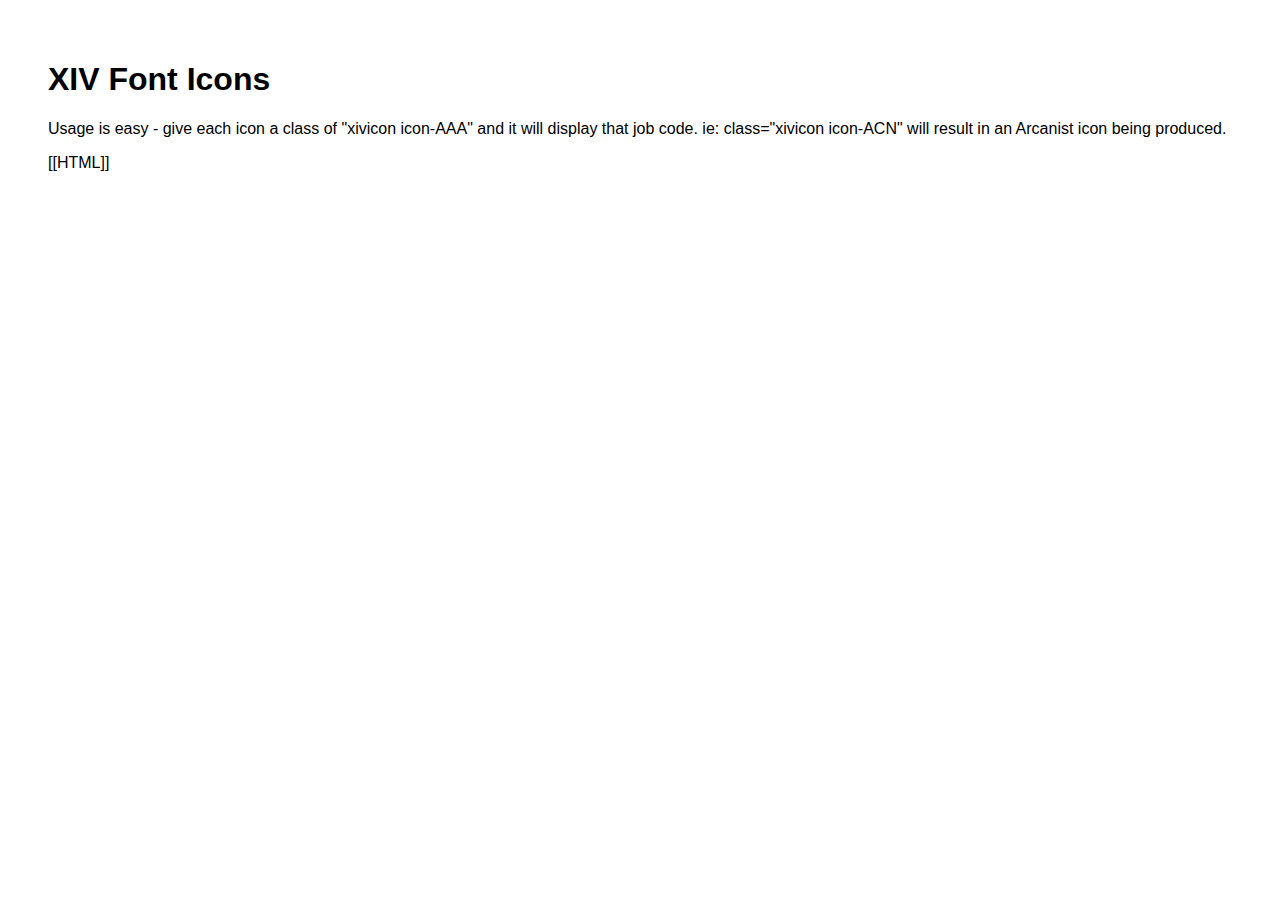
<file: images/classjob-icons-master/src/template.html>
<!DOCTYPE html>
<html lang="en">
<head>
<meta charset="utf-8">
<title>FFXIV Icons, available as SVG font via classes - think FontAwesome for FFXIV!</title>
<style>
    html {
        padding: 40px;
    }
    body {
        font-family: Arial, Helvetica, sans-serif;
    }

    ul {
        display: flex;
        flex-wrap: wrap;

        list-style: none;
        margin: 0;
        padding: 0;
    }
    ul li {
        flex: 0 1 150px;
        width: 150px;
        padding: 25px 10px;
        text-align: center;
        background-color: #eee;
        margin: 1px;
        font-size: 12px;
        color: #444;
        border-radius: 3px;
    }
    ul li i {
        display: block;
        font-size: 50px;
    }

    @font-face {
        font-family: 'xivicons';
        src: url('./FFXIVAppIcons.eot');
        src: url('./FFXIVAppIcons.eot?#iefix') format('embedded-opentype'),
        url('./FFXIVAppIcons.woff') format('woff'),
        url('./FFXIVAppIcons.ttf') format('truetype'),
        url('./FFXIVAppIcons.svg#FFXIVAppIcons') format('svg');
        font-weight: normal;
        font-style: normal;
    }

    [class*='xiv-']:before{
        display: inline-block;
        font-family: 'xivicons';
        font-style: normal;
        font-weight: normal;
        line-height: 1;
        -webkit-font-smoothing: antialiased;
        -moz-osx-font-smoothing: grayscale
    }

    [[CSS]]
</style>
</head>

<body id="home">

<h1>XIV Font Icons</h1>
<p>
    Usage is easy - give each icon a class of "xivicon icon-AAA" and
    it will display that job code. ie: class="xivicon icon-ACN" will
    result in an Arcanist <icon class="xivicon icon-ACN"></icon> icon being produced.
</p>
<ul>
[[HTML]]
</ul>

</body>
</html>
</file>
<file: css/css.css>
* {
    font-family: "Meiryo";
    font-size: var(--font-size, 11px);
}
body, html {
    margin: 0;
    background-color: transparent;

}
html {
    height: 100%;
}

::-webkit-scrollbar {
    width: 0;
}

/* Table */

table {
    table-layout: fixed;
    width:100%;
    border-collapse: collapse;
}

td, th {
    overflow: hidden;
    white-space: nowrap;
    text-overflow:ellipsis;
    padding: 0.2em 0;
    text-align:center;
}

input, button {
    /* Blueish */
    color:#E2EBF5;
    text-shadow: -1px 0 3px #217AA2, 0 1px 3px #217AA2, 1px 0 3px #217AA2, 0 -1px 3px #217AA2;
    font-weight: 300;
    background: rgba(0,0,0,0.4);
    padding: 0 0.2em;
}

h1 {
    font-size: 2em;
    margin: 0 0 0.5em;
}

a,
a:hover,
a:active {
    color:inherit;

    text-decoration: none;
}

/* Glyphicon */

.glyphicon,
.glyphicon:hover,
.glyphicon:active {
    /* Goldish */
    color:#DED7BE;
    text-shadow: -1px 0 2px #795516, 0 1px 2px #795516, 1px 0 2px #795516, 0 -1px 2px #795516;
    font-weight: 300;
    font-size:1.3em;
}

.glyphicon.disabled {
    color:#AAA;
    text-shadow:none;
}

.glyphicon.remove {
    color: #DEBEBE;
    text-shadow: 0 0 2px #791616, 0 0 5px #791616, 0 0 10px #791616, 0 0 15px #791616;
}

.glyphicon.checkbox {
    font-size: 1em;
}

/* Menu */

.menu {
    float:right;
    margin-left:-100%;
}

body:not(.resizable) .menu-item {
	display: none;
}

/* fieldselect */

.field {
    border:1px solid #DED7BE;
    min-width: 3em;
    padding: 0.1em 0.3em;
    margin: 0.1em 0.3em;
    text-align: center;
}

.fieldselect {}

.fieldselect .selected {}

.fieldselect .fields {
    display:none;
    flex-wrap:wrap;
    z-index:100;
}

.fieldselect.expanded .fields {
    display:flex;
    position:absolute;
    background: rgba(0,0,0,0.4);
    padding: 10px;
    border-radius: 10px;
    width: 97%;
    left:1.5%;
}

.fieldselect .fields .field {
    flex: 1 1 auto;
    background: rgba(0,0,0,0.4);
    padding: 0.2em 0.3em;
    margin:0;
    /* Goldish */
    color:#DED7BE;
    text-shadow: -1px 0 2px #795516, 0 1px 2px #795516, 1px 0 2px #795516, 0 -1px 2px #795516;
    font-weight: 300;
}

/* Main */

#container {
    background: rgba(0,0,0,0.4);
    padding: 10px;
    border-radius: 10px;

    overflow: hidden;

    /* Blueish */
    color:#E2EBF5;
    text-shadow: -1px 0 3px #217AA2, 0 1px 3px #217AA2, 1px 0 3px #217AA2, 0 -1px 3px #217AA2;
    font-weight: 300;
}

.expandFromBottom {
    position: absolute;
    bottom: 0;
    width:100%;
}

.resizable {
    background-image: url(../images/handle.png);
    background-position: bottom right;
    background-repeat: no-repeat;
    box-sizing: border-box;
}

/* dpsmeter */

.encounter {}

.encounter .encounter-duration {
    float: left;
    margin-right:-100%;
    padding-top: 3px;
}

.encounter .encounter-encdps {
    text-align:center;
    /* Greenish */
    color: #BEDEC5;
    text-shadow: -1px 0 2px #167930, 0 1px 2px #167930, 1px 0 2px #167930, 0 -1px 2px #167930;
    font-weight: 300;

    font-size:1.3em;
}

.encounter.active .encounter-encdps {
    /* Redish */
    color: #DEBEBE;
    text-shadow: 0 0 2px #791616, 0 0 5px #791616, 0 0 10px #791616, 0 0 15px #791616;
    font-weight: 300;
}

/* combatants */

.combatants  {
    text-align: center;
}

.tableheader {
    border-bottom: 1px solid #DED7BE;
    /* Goldish */
    color:#DED7BE;
    text-shadow: -1px 0 2px #795516, 0 1px 2px #795516, 1px 0 2px #795516, 0 -1px 2px #795516;
    font-weight: 300;
}

.header {
    width:2em;
}
.header.name {
    width:6em;
}

/* combatant */

.combatant {
    line-height: var(--line-height, 1.5rem);
}

.combatant td.job {
    background-size: auto 100%;
    background-repeat: no-repeat;
    padding-left: 2em;
}

/* config */

.config {}

.presets-collection {}

.preset-line {
    display:flex;
}

.controls {
    flex: 0 0 auto;
}

.delete {}

.preview {}

.clone {}

.edit {}

.preset {
    flex: 1 0 auto;
}

.preset.field.selected {
    font-weight: 800;
}
.preset.field.selected:before {
    content:'->';
}
.preset.field.selected:after {
    content:'<-';
}

.add {}

.preset-name {
    display:flex;
}

preset-config {}

.preset-col {
    display: flex;
}

.preset-col-index {}

sorter {}

.sorter-up {}

.sorter-down {}

fieldselect {
    flex: 1 0 30%;
}

.preset-col-label {
    flex: 1 1 auto;
}

.preset-col-template {}


/* Jobs */

tr.combatant,
tr.Error,
tr.Crp,
tr.Bsm,
tr.Arm,
tr.Gsm,
tr.Ltw,
tr.Wvr,
tr.Alc,
tr.Cul,
tr.Min,
tr.Btn,
tr.Fsh {
	background: -webkit-gradient(linear, 0% 0%, 0% 100%, color-stop(0.5, rgba(255,255,255,0.5)), color-stop(1, rgba(0,0,0,0.5)));
    background-repeat: no-repeat, repeat;
    background-blend-mode: soft-light;
	transition: background-size 1s ease-out;
}


tr.Gla,
tr.Pld,
tr.Mrd,
tr.War,
tr.Drk,
tr.Gnb {
    /*background-color: rgba(41,112,243,0.2);*/
	background: -webkit-gradient(linear, 0% 0%, 0% 100%, color-stop(0, rgba(41,112,243,0.5)), color-stop(1, rgba(20,56,121,0.5)));
    background-repeat: no-repeat, repeat;
    background-blend-mode: soft-light;
}

tr.Cnj,
tr.Whm,
tr.Sch,
tr.Ast,
tr.Sge {
    /*background-color: rgba(107,240,86,0.2);*/
	background: -webkit-gradient(linear, 0% 0%, 0% 100%, color-stop(0, rgba(107,240,86,0.5)), color-stop(1, rgba(53,120,43,0.5)));
    background-repeat: no-repeat, repeat;
    background-blend-mode: soft-light;
}

tr.Pgl,
tr.Mnk,
tr.Lnc,
tr.Drg,
tr.Rog,
tr.Nin,
tr.Sam,
tr.Rpr,
tr.Vpr,
tr.Arc,
tr.Brd,
tr.Mch,
tr.Dnc,
tr.Thm,
tr.Blm,
tr.Acn,
tr.Smn,
tr.Rdm,
tr.Pct,
tr.Blu {
    /*background-color: rgba(200,3,8,0.2);*/
	background: -webkit-gradient(linear, 0% 0%, 0% 100%, color-stop(0.5, rgba(200,0,0,0.5)), color-stop(1, rgba(100,0,0,0.5)));
    background-repeat: no-repeat, repeat;
    background-blend-mode: soft-light;
}

tr.Limit.Break {
	background: -webkit-gradient(linear, 0% 0%, 0% 100%, color-stop(0.5, rgba(128,0,255,0.3)), color-stop(1, rgba(64,0,128,0.3)));
    background-repeat: no-repeat, repeat;
    background-blend-mode: soft-light;
}

tr.Choco {
	background: -webkit-gradient(linear, 0% 0%, 0% 100%, color-stop(0.5, rgba(245, 240, 0, 0.3)), color-stop(1, rgba(122, 120, 0, 0.3)));
    background-repeat: no-repeat, repeat;
    background-blend-mode: soft-light;
}


tr.Titan,
tr.Eos,
tr.Selene,
tr.Carbuncle,
tr.Garuda,
tr.Ifrit {
	background: -webkit-gradient(linear, 0% 0%, 0% 100%, color-stop(0.5, rgba(153, 0, 245,0.3)),color-stop(1, rgba(76, 0, 122,0.3)));
    background-repeat: no-repeat, repeat;
    background-blend-mode: soft-light;
}


tr.Rdps {
    /*background-color: rgba(107,240,86,0.2);*/
	background: -webkit-gradient(linear, 0% 0%, 0% 100%, color-stop(0.5, rgba(220, 0, 6, 0.5)), color-stop(1, rgba(0, 0, 0, 0.5))) !important;
    background-repeat: no-repeat, repeat !important;
    background-blend-mode: soft-light !important;
}

tr.Rdps.Gla,
tr.Rdps.Pld,
tr.Rdps.Mrd,
tr.Rdps.War,
tr.Rdps.Drk,
tr.Rdps.Gnb {
    /*background-color: rgba(107,240,86,0.2);*/
	background: -webkit-gradient(linear, 0% 0%, 0% 100%, color-stop(0.5, rgba(220, 0, 6, 0.5)), color-stop(1, rgba(20,56,121,0.5))) !important;
    background-repeat: no-repeat, repeat !important;
    background-blend-mode: soft-light !important;
}


tr.Rdps.Cnj,
tr.Rdps.Whm,
tr.Rdps.Sch,
tr.Rdps.Ast,
tr.Rdps.Sge {
    /*background-color: rgba(107,240,86,0.2);*/
	background: -webkit-gradient(linear, 0% 0%, 0% 100%, color-stop(0.5, rgba(220, 0, 6, 0.5)), color-stop(1, rgba(53,120,43,0.5))) !important;
    background-repeat: no-repeat, repeat !important;
    background-blend-mode: soft-light !important;
}


tr.Fdps {
    /*background-color: rgba(107,240,86,0.2);*/
	background: -webkit-gradient(linear, 0% 0%, 0% 100%, color-stop(0.5, rgba(100, 0, 0, 0.5)), color-stop(1, rgba(0, 0, 0, 0.5))) !important;
    background-repeat: no-repeat, repeat !important;
    background-blend-mode: soft-light !important;
}
</file>
<file: css/jobs.css>
.job {
    background-image:url('../images/jobs/none.png');
    /*background-size: contain;*/
    /*background-repeat: no-repeat;*/
    /*background-position: center;*/
}

.Error .job { background-image:url('../images/error.png') }

.Gla .job { background-image:url('../images/jobs/gld.png') }
.Pld .job { background-image:url('../images/jobs/pld.png') }
.Mrd .job { background-image:url('../images/jobs/mrd.png') }
.War .job { background-image:url('../images/jobs/war.png') }
.Drk .job { background-image:url('../images/jobs/drk.png') }
.Gnb .job { background-image:url('../images/jobs/gnb.png') }

.Cnj .job { background-image:url('../images/jobs/cnj.png') }
.Whm .job { background-image:url('../images/jobs/whm.png') }
.Sch .job { background-image:url('../images/jobs/sch.png') }
.Ast .job { background-image:url('../images/jobs/ast.png') }
.Sge .job { background-image:url('../images/jobs/sge.png') }

.Pgl .job { background-image:url('../images/jobs/pgl.png') }
.Mnk .job { background-image:url('../images/jobs/mnk.png') }
.Lnc .job { background-image:url('../images/jobs/lnc.png') }
.Drg .job { background-image:url('../images/jobs/drg.png') }
.Rog .job { background-image:url('../images/jobs/rog.png') }
.Nin .job { background-image:url('../images/jobs/nin.png') }
.Sam .job { background-image:url('../images/jobs/sam.png') }
.Rpr .job { background-image:url('../images/jobs/rpr.png') }
.Vpr .job { background-image:url('../images/jobs/vpr.png') }

.Arc .job { background-image:url('../images/jobs/arc.png') }
.Brd .job { background-image:url('../images/jobs/brd.png') }
.Mch .job { background-image:url('../images/jobs/mch.png') }
.Dnc .job { background-image:url('../images/jobs/dnc.png') }

.Thm .job { background-image:url('../images/jobs/thm.png') }
.Blm .job { background-image:url('../images/jobs/blm.png') }
.Acn .job { background-image:url('../images/jobs/acn.png') }
.Smn .job { background-image:url('../images/jobs/smn.png') }
.Rdm .job { background-image:url('../images/jobs/rdm.png') }
.Pct .job { background-image:url('../images/jobs/pct.png') }
.Blu .job { background-image:url('../images/jobs/blu.png') }

.Crp .job { background-image:url('../images/jobs/crp.png') }
.Bsm .job { background-image:url('../images/jobs/bsm.png') }
.Arm .job { background-image:url('../images/jobs/arm.png') }
.Gsm .job { background-image:url('../images/jobs/gsm.png') }
.Ltw .job { background-image:url('../images/jobs/ltw.png') }
.Wvr .job { background-image:url('../images/jobs/wvr.png') }
.Alc .job { background-image:url('../images/jobs/alc.png') }
.Cul .job { background-image:url('../images/jobs/cul.png') }
.Min .job { background-image:url('../images/jobs/min.png') }
.Btn .job { background-image:url('../images/jobs/btn.png') }
.Fsh .job { background-image:url('../images/jobs/fsh.png') }

.Choco .job { background-image:url('../images/jobs/choco.png') }

.Carbuncle .job { background-image:url('../images/jobs/carbuncle.png') }

.Ifrit .job { background-image:url('../images/jobs/carbuncle.png') }
.Garuda .job { background-image:url('../images/jobs/carbuncle.png') }
.Titan .job { background-image:url('../images/jobs/carbuncle.png') }

.Eos .job { background-image:url('../images/jobs/carbuncle.png') }
.Selene .job { background-image:url('../images/jobs/carbuncle.png') }

.Limit.Break .job { background-image:url('../images/jobs/limitbreak.png') }
</file>
